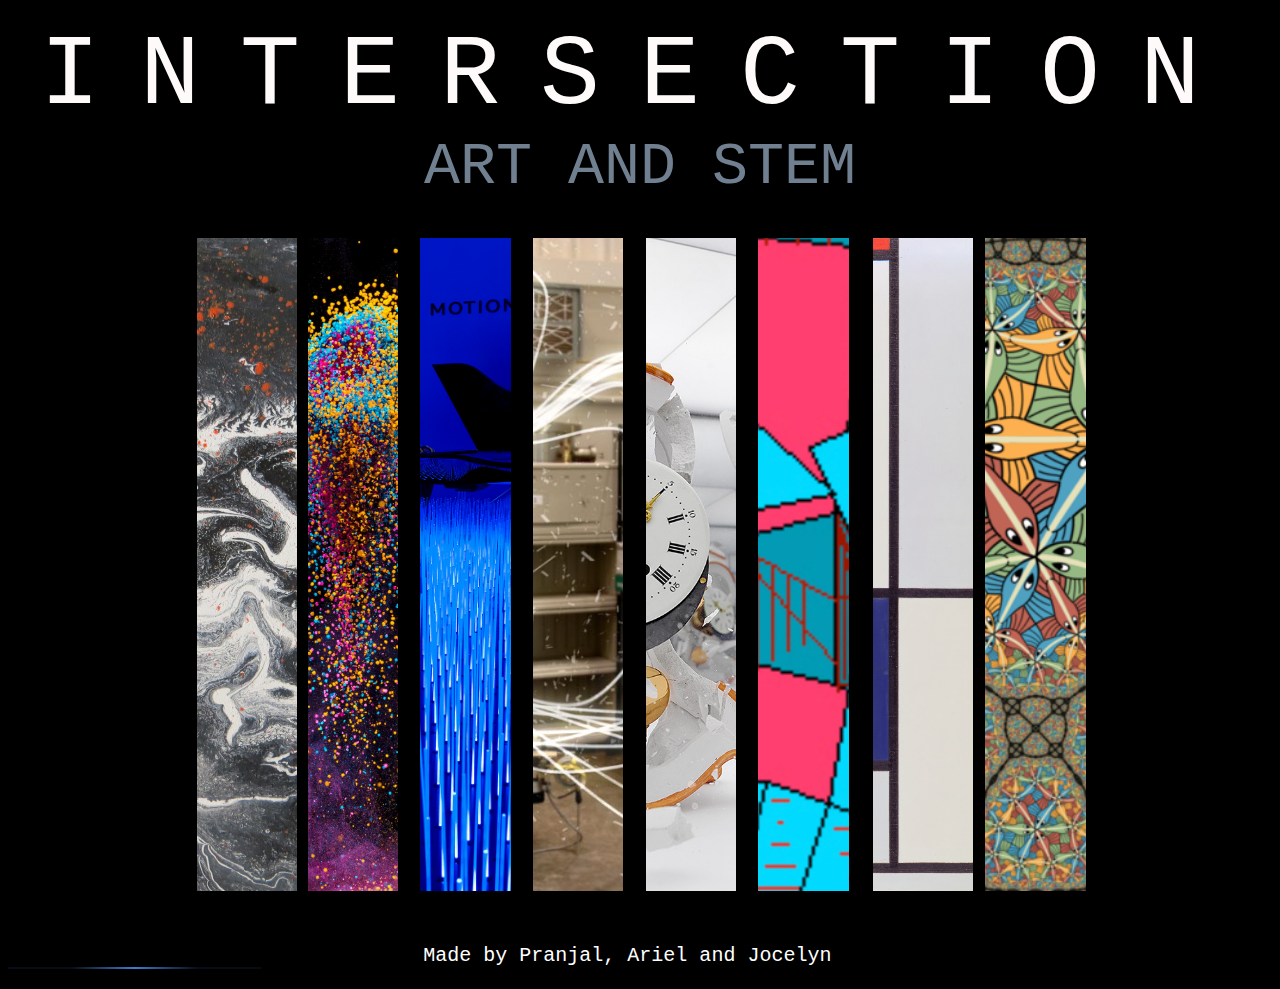
<file: index.html>
<!DOCTYPE html>
<html>
  <meta name="viewport" content="width=device-width, initial-scale=1.0">
  <head>
    <title>An Intersection: Art and STEM</title>
    <link rel="stylesheet" href="stylesheet/main.css">
  </head>
  <body>
    <header id="page-header">
      <h1 id = "text1">INTERSECTION</h1>
      <h1 id= "text2">ART AND STEM</h1>
    </header>
    <div class= "border">
      <div class = "container">
        <div class = "gallery first">
          <a rel="subpages" href = "subpages/accidentalpaint.html"><img src = "images/accidental_paint1.jpg" alt = "ramdom image" class="image">
            <div class = "hovertext">accidental paint</div>
          </a>
      </div>
        <div class= "gallery second">
          <a rel="subpages" href= "subpages/dancing.html"><img src = "images/dancing3.jpg" alt = "ramdom image" id = "landscape" class = "image">
          <div class ="hovertext">dancing</div>
        </a>
      </div>
        <div class = "gallery third">
          <a rel="subpages" href= "subpages/fieldsound.html"><img src = "images/field_sound1.jpg" alt = "ramdom image"  id = "landscape" class = "image">
          <div class ="hovertext">fieldsound</div>
        </a>
        </div>
        <div class = "gallery fourth">
          <a rel="subpages" href= "subpages/magmovie.html"><img src = "images/mag_movie1.jpg" alt = "ramdom image" id = "landscape" class = "image"></a>
          <div class ="hovertext">magmovie</div>
        </div>
        <div class = "gallery fifth">
          <a rel="subpages" href= "subpages/infinitetime.html"><img src = "images/infinite_time1.jpg" alt = "ramdom image" id = "landscape" class = "image"></a>
            <div class ="hovertext">infinite time</div>
        </div>
        <div class = "gallery sixth">
          <a rel="subpages" href= "subpages/unfolding.html"><img src = "images/unfolding1.jpg" alt = "ramdom image" id = "landscape" class = "image"></a>
            <div class ="hovertext">unfolding</div>
        </div>
        <div class = "gallery seventh">
          <a rel="subpages" href= "subpages/mondrian.html"><img src = "images/mondrian1.jpg" alt = "ramdom image" class = "image"></a>
            <div class ="hovertext">mondrian</div>
        </div>
        <div class = "gallery eighth">
          <a rel="subpages" href= "subpages/circle_limit.html"><img src = "images/circle_limit2.png" alt = "ramdom image" class = "image"></a>
            <div class ="hovertext">circle limit</div>
        </div>
      </div>
    </div>
    
    <div class="text">
      <div class="view_port">
        <div class="polling_message">
          <h2>Made by Pranjal, Ariel and Jocelyn</h2>
        </div>
        <div class="cylon_eye"></div>
      </div>
    </div>

  </body>
</html>
</file>
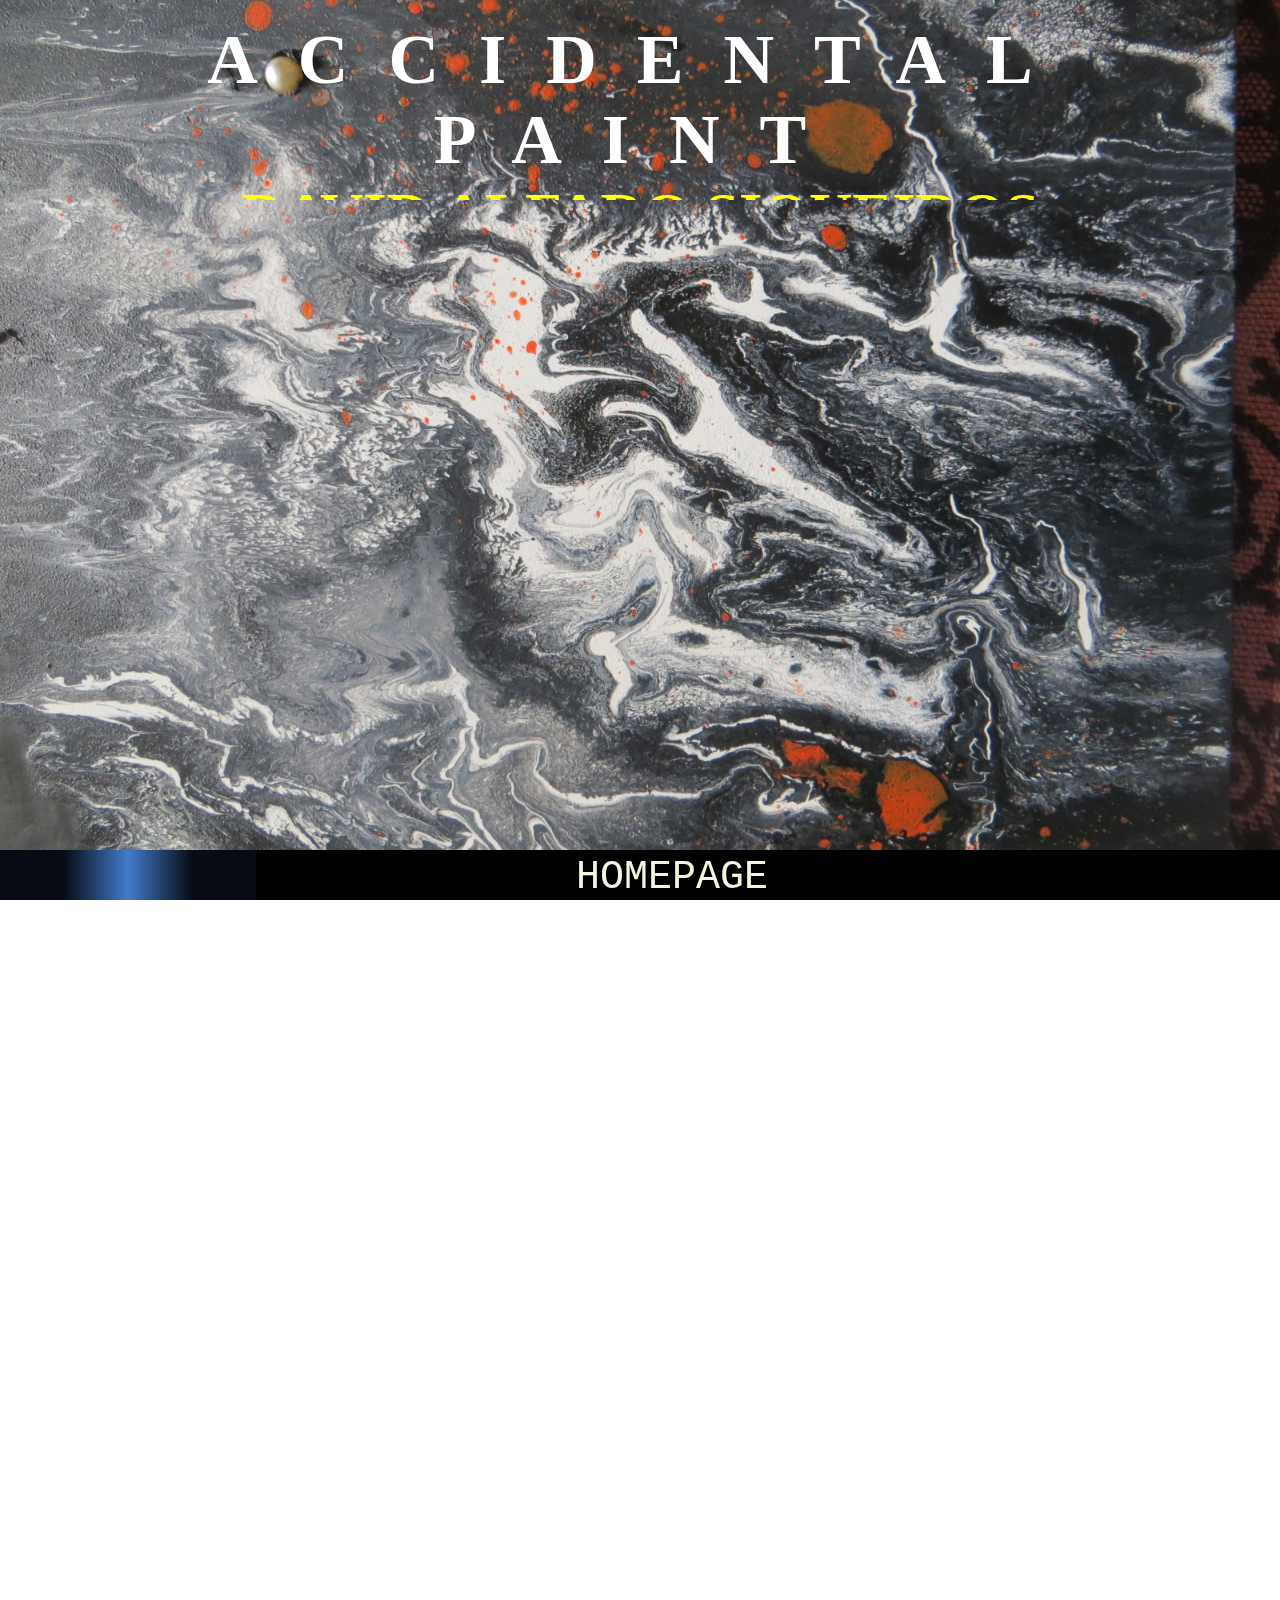
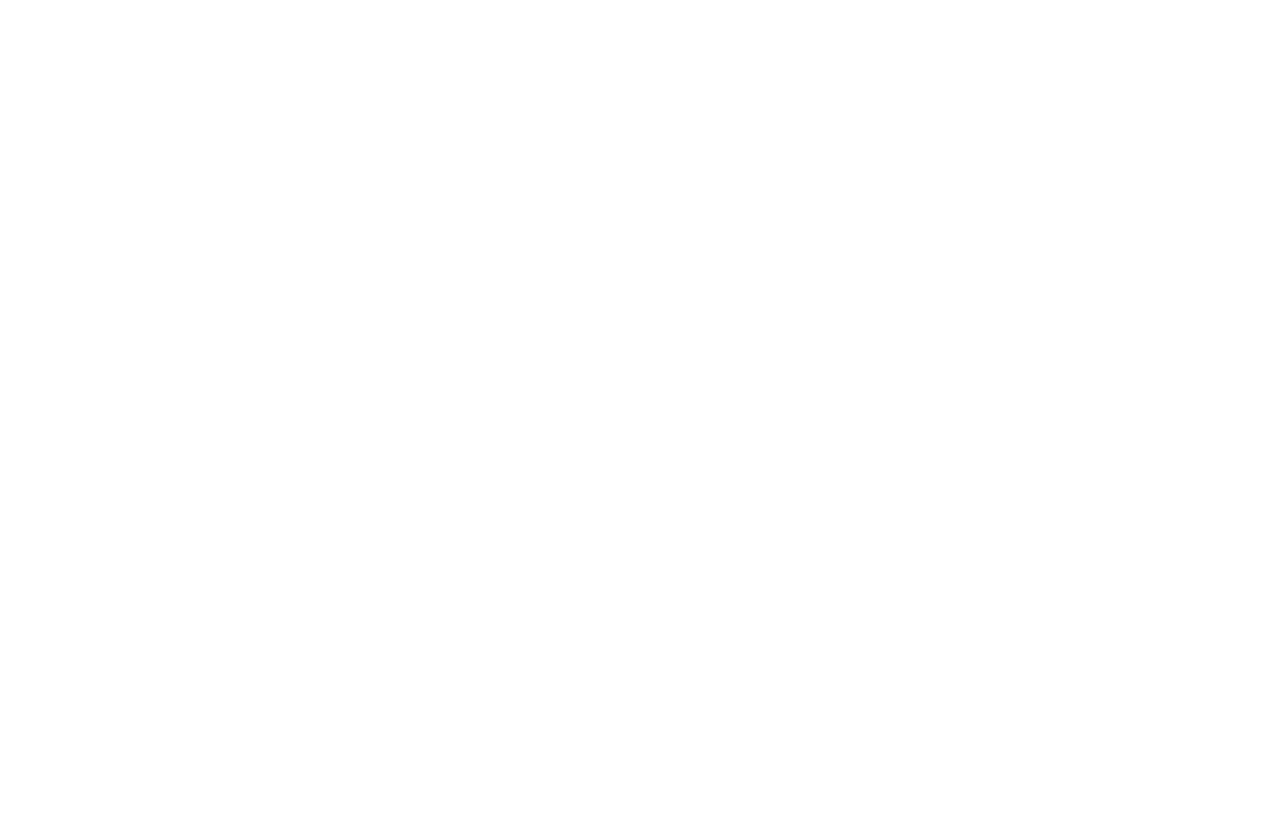
<file: subpages/accidentalpaint.html>
<!DOCTYPE html>
<html>
  <meta name="viewport" content="width=device-width, initial-scale=1.0">
<head>
<meta name="viewport" content="width=device-width, initial-scale=1">
<style>

* {
    margin: 0;
    padding: 0;
  }
  .parallax1 {
    background-image: url("/images/accidental_paint1.jpg");
    min-height: 100vh;
    display: block;
  
    background-attachment: fixed;
    background-position: center;
    background-repeat: repeat;
    background-size: cover;
  
    font-family: Verdana, Geneva, Tahoma, sans-serif;
  
  }
  
  .parallax2 {
    background-image: url("/images/accidental_paint3.jpg");
  
    min-height: 70vh;
    display: block;
  
    background-attachment: fixed;
    background-position: center;
    background-repeat: no-repeat;
    background-size: cover;
    
    font: arial;
  }
  
  .parallax3 {
    background-image: url("/images/acidental_paint2.jpg");
  
    min-height: 100vh;
    display: block;
  
    background-attachment: fixed;
    background-position: center;
    background-repeat: no-repeat;
    background-size: cover;
    
  }
  button{
    color:cornsilk;
    font-family:fantasy;
  }

  h2{
    text-align: center;
    margin : 0 auto 0 auto;
    font-family: 'Courier New', Courier, monospace;
    font-weight: lighter;
    font-size: 40px;
    }

  .polling_message {
    color: white;
    float: right;
    margin-right: 55%;
  }
 
  
  .view_port {
    background-color:black;
    height: 50px;
    width: 100%;
    overflow: hidden;
    position: fixed;
    bottom: 0;
  }

  
  .cylon_eye {
    background-color: rgb(72, 119, 207);
    background-image: linear-gradient(to right,
        rgba(0, 0, 0, .9) 25%,
        rgba(18, 157, 182, 0.1) 50%,
        rgba(0, 0, 0, .9) 75%);
    color: white;
    height: 100%;
    width: 20%;
  
    -webkit-animation: 4s linear 0s infinite alternate move_eye;
            animation: 4s linear 0s infinite alternate move_eye;
  }

  a {
    text-decoration: none;
    color:beige
  }
  a:hover {
    color: maroon;
  }
  .button {
    position: fixed;
    bottom: 0;
    text-align: center;
   
  }
  .port {
    height: 200px;
    width: 100%;
    margin: 0 auto 0 auto;
    overflow: hidden;
    position: fixed;
    top: 0;
    text-align: center;
  }
  .heading{
    max-width: 100%;
    margin: 0 auto 0 auto;
    text-align: center;
    height: 250px;
  }
  /* for the title animation */
  #text1{
    color: white;
    font-size: 70px;
    letter-spacing: 40px;
    margin-top: 20px;
  }
  #text2{
    font-size: 60px;
    color: yellow;
  }
  @-webkit-keyframes move_eye { from { margin-left: -20%; } to { margin-left: 100%; }  }
          @keyframes move_eye { from { margin-left: -20%; } to { margin-left: 100%; }  }

</style>
</head>
<body>
<div class= parallax1></div>
<div class= parallax2></div>
<div class= parallax3></div>
<div class= parallax4></div>
<div class= parallax5></div>
<div class= parallax6></div>

<div class="text">
  <div class="view_port">
    <div class="polling_message">
      <h2><a class="button" href="/index.html"> HOMEPAGE</a></h2>
    </div>
    <div class="cylon_eye"></div>
  </div>
</div>
<div class =  "port">
  <div class = "heading">
    <h1 id = "text1">ACCIDENTAL PAINT</h1>
    <h1 id= "text2"> DAVID ALFARO SIQUEIROS</h1>
  </div>
</div>
</body>
</html>
</file>
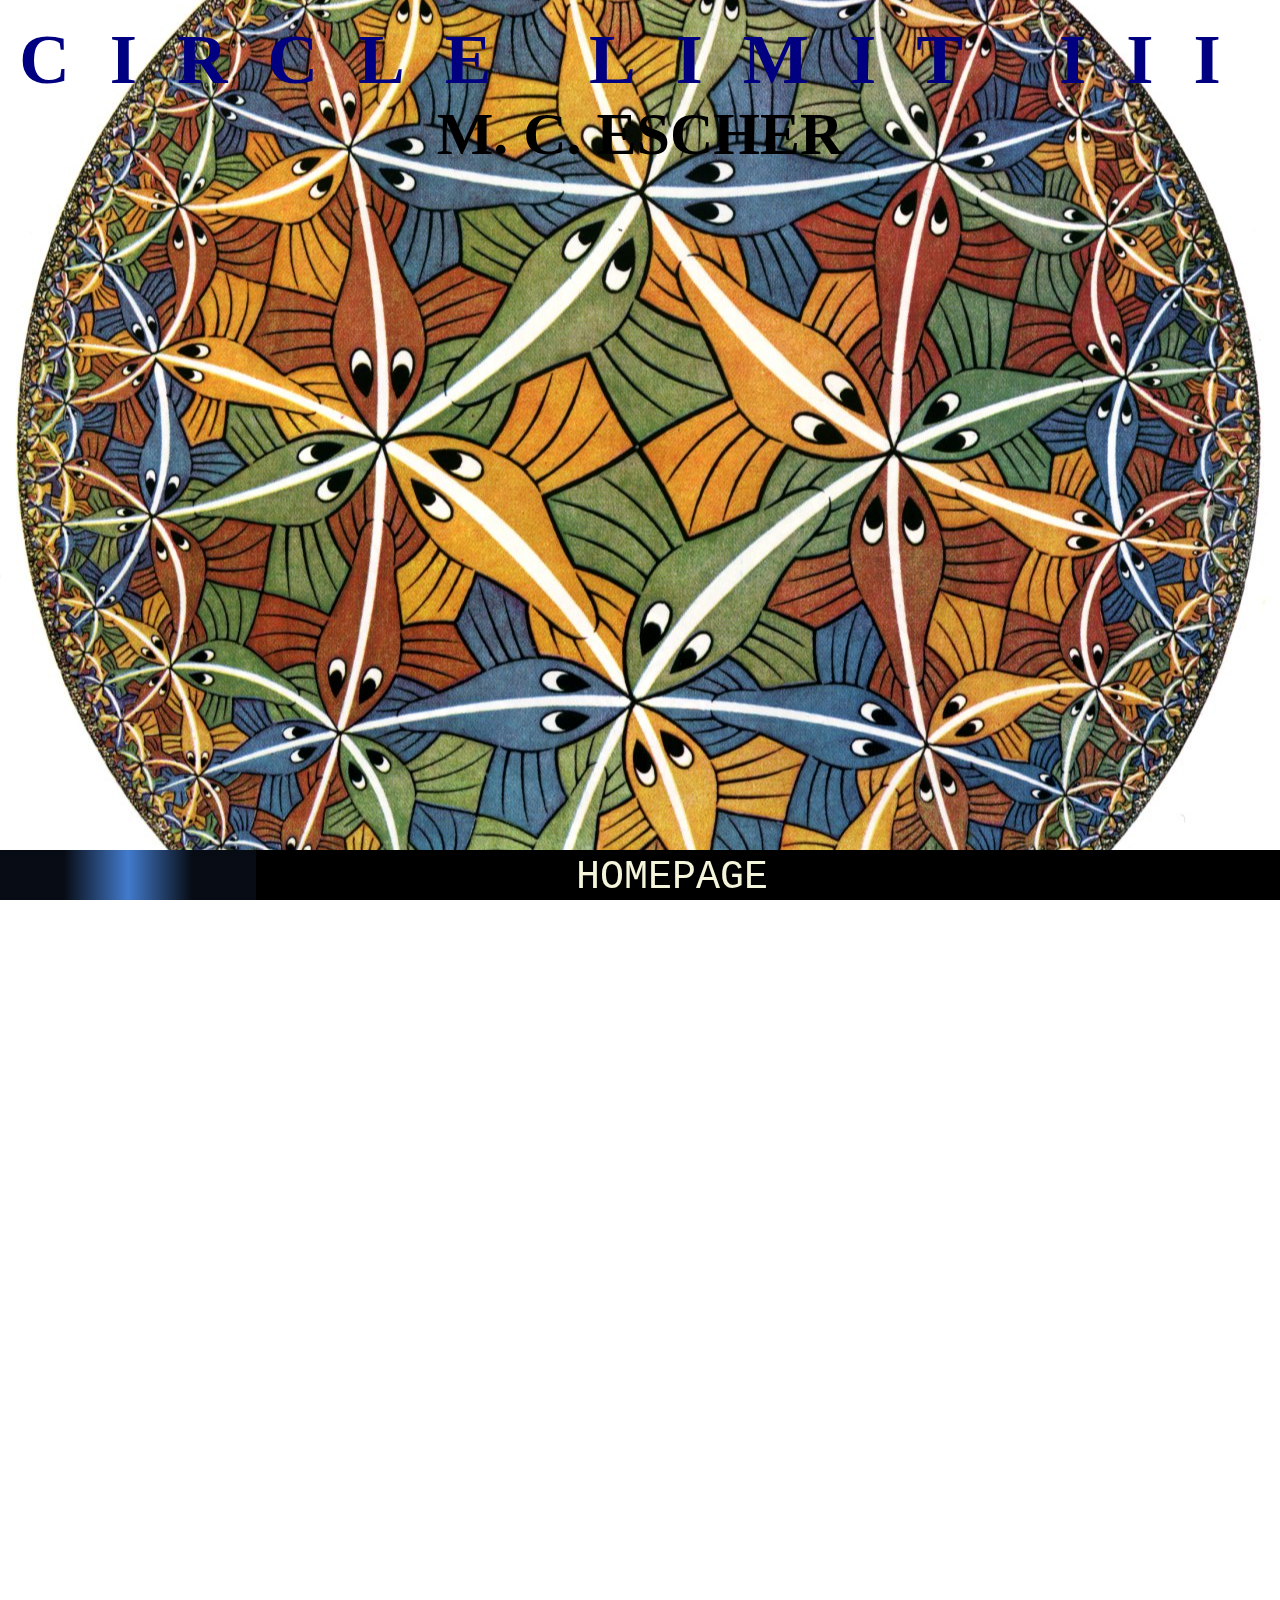
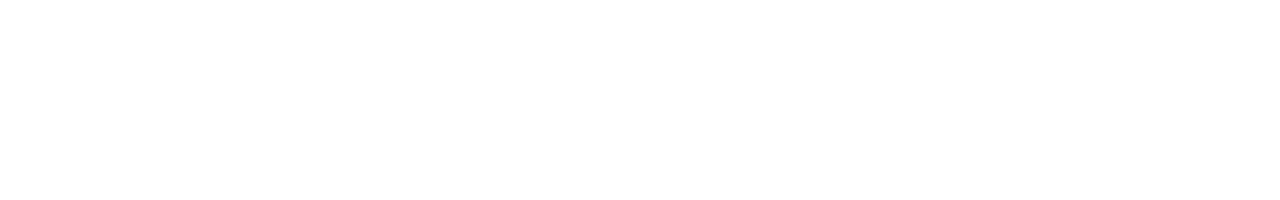
<file: subpages/circle_limit.html>
<!DOCTYPE html>
<html>
  <meta name="viewport" content="width=device-width, initial-scale=1.0">
<head>
<meta name="viewport" content="width=device-width, initial-scale=1">
<style>

* {
    margin: 0;
    padding: 0;
  }
  .parallax1 {
    background-image: url("/images/circle_limit1.jpg");
    min-height: 100vh;
    display: block;
  
    background-attachment: fixed;
    background-position: center;
    background-repeat: repeat;
    background-size: cover;
  
    font-family: Verdana, Geneva, Tahoma, sans-serif;
  
  }
  
  .parallax2 {
    background-image: url("/images/circle_limit2.png");
  
    min-height: 100vh;
    display: block;
  
    background-attachment: fixed;
    background-position: center;
    background-repeat: no-repeat;
    background-size: cover;
    
    font: arial;
  }
  
  button{
    color:cornsilk;
    font-family:fantasy;
  }

  h2{
    text-align: center;
    margin : 0 auto 0 auto;
    font-family: 'Courier New', Courier, monospace;
    font-weight: lighter;
    font-size: 40px;
    }

  .polling_message {
    color: white;
    float: right;
    margin-right: 55%;
  }
 
  
  .view_port {
    background-color:black;
    height: 50px;
    width: 100%;
    overflow: hidden;
    position: fixed;
    bottom: 0;
  }

  
  .cylon_eye {
    background-color: rgb(72, 119, 207);
    background-image: linear-gradient(to right,
        rgba(0, 0, 0, .9) 25%,
        rgba(18, 157, 182, 0.1) 50%,
        rgba(0, 0, 0, .9) 75%);
    color: white;
    height: 100%;
    width: 20%;
  
    -webkit-animation: 4s linear 0s infinite alternate move_eye;
            animation: 4s linear 0s infinite alternate move_eye;
  }

  a {
    text-decoration: none;
    color:beige
  }
  a:hover {
    color: maroon;
  }
  .button {
    position: fixed;
    bottom: 0;
    text-align: center;
   
  }
  .port {
    height: 200px;
    width: 100%;
    margin: 0 auto 0 auto;
    overflow: hidden;
    position: fixed;
    top: 0;
    text-align: center;
  }
  .heading{
    max-width: 100%;
    margin: 0 auto 0 auto;
    text-align: center;
    height: 250px;
  }
  /* for the title animation */
  #text1{
    color: navy;
    font-size: 70px;
    letter-spacing: 40px;
    margin-top: 20px;
  }
  #text2{
    font-size: 60px;
    color: black;
  }
  @-webkit-keyframes move_eye { from { margin-left: -20%; } to { margin-left: 100%; }  }
          @keyframes move_eye { from { margin-left: -20%; } to { margin-left: 100%; }  }

</style>
</head>
<body>
<div class= parallax1></div>
<div class= parallax2></div>

<div class="text">
  <div class="view_port">
    <div class="polling_message">
      <h2><a class="button" href="/index.html"> HOMEPAGE</a></h2>
    </div>
    <div class="cylon_eye"></div>
  </div>
</div>
<div class =  "port">
  <div class = "heading">
    <h1 id = "text1">CIRCLE LIMIT III</h1>
    <h1 id= "text2"> M. C. ESCHER</h1>
  </div>
</div>
</body>
</html>
</file>
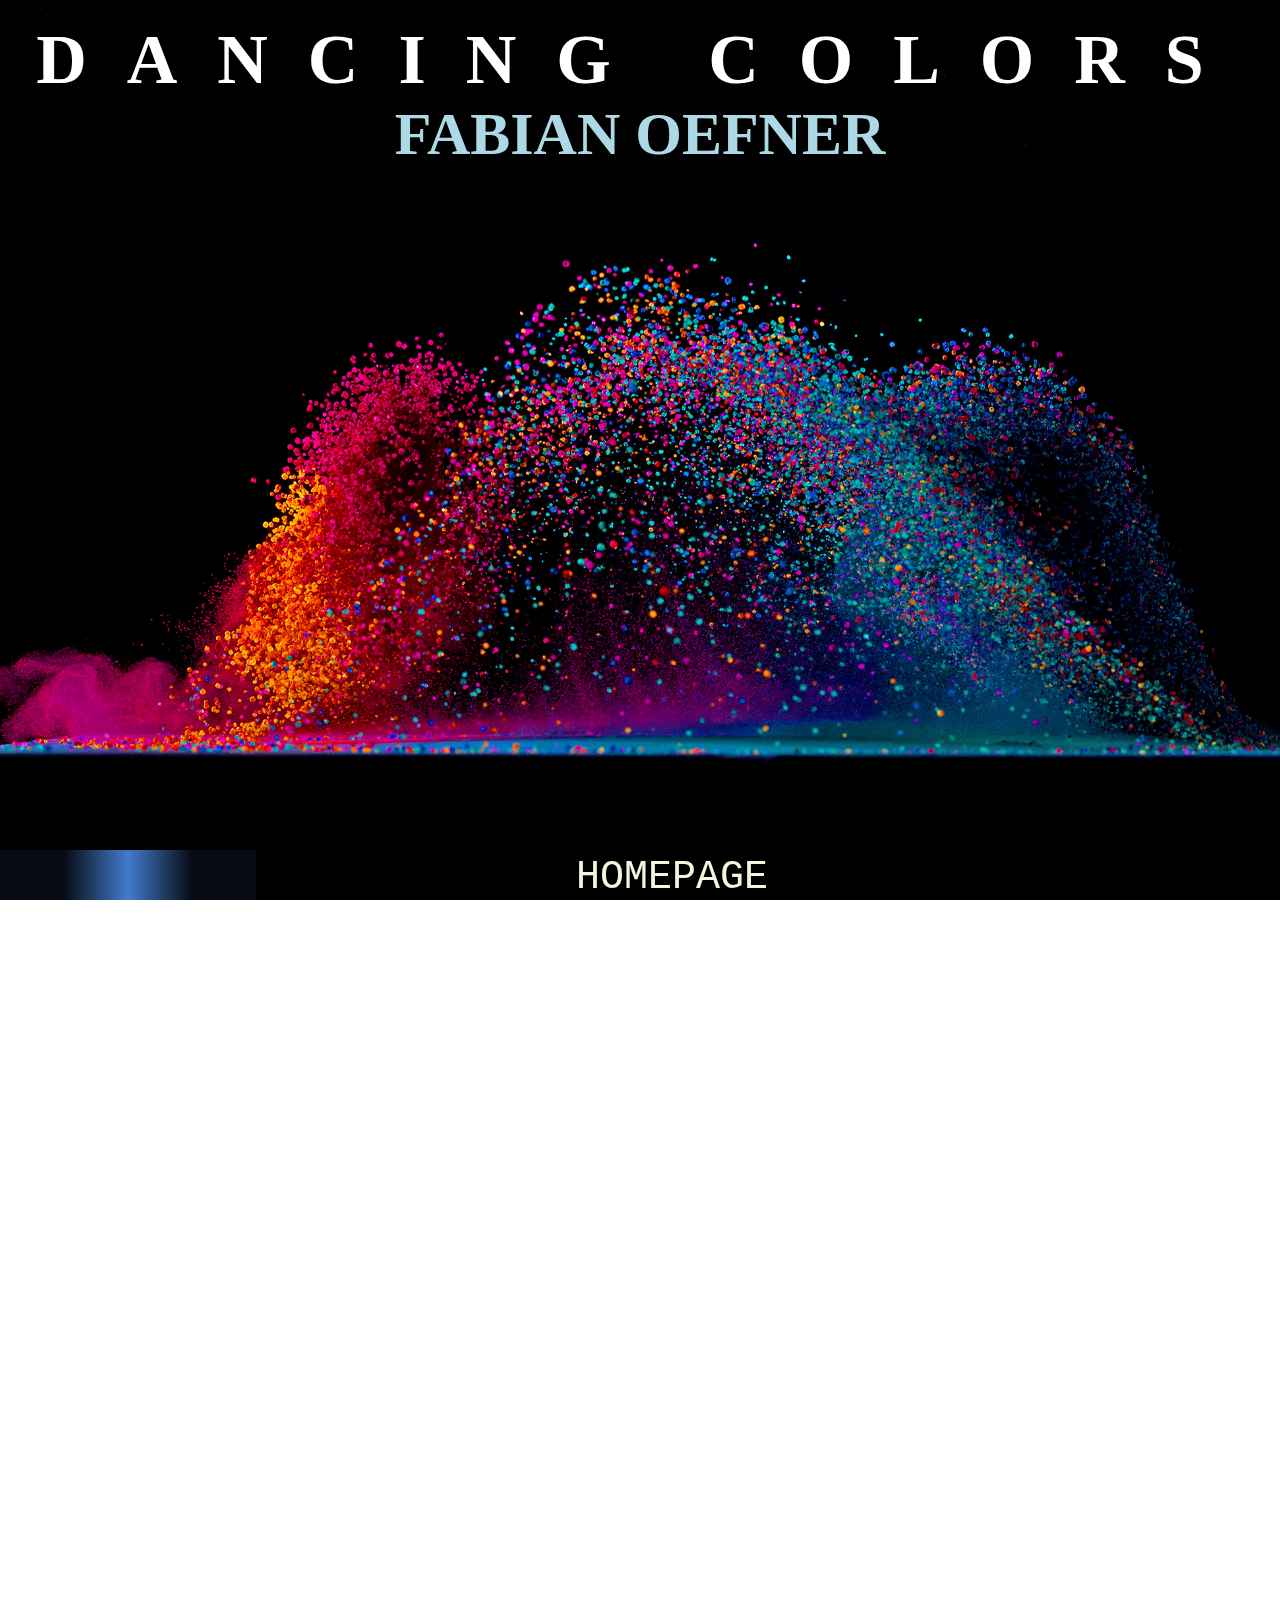
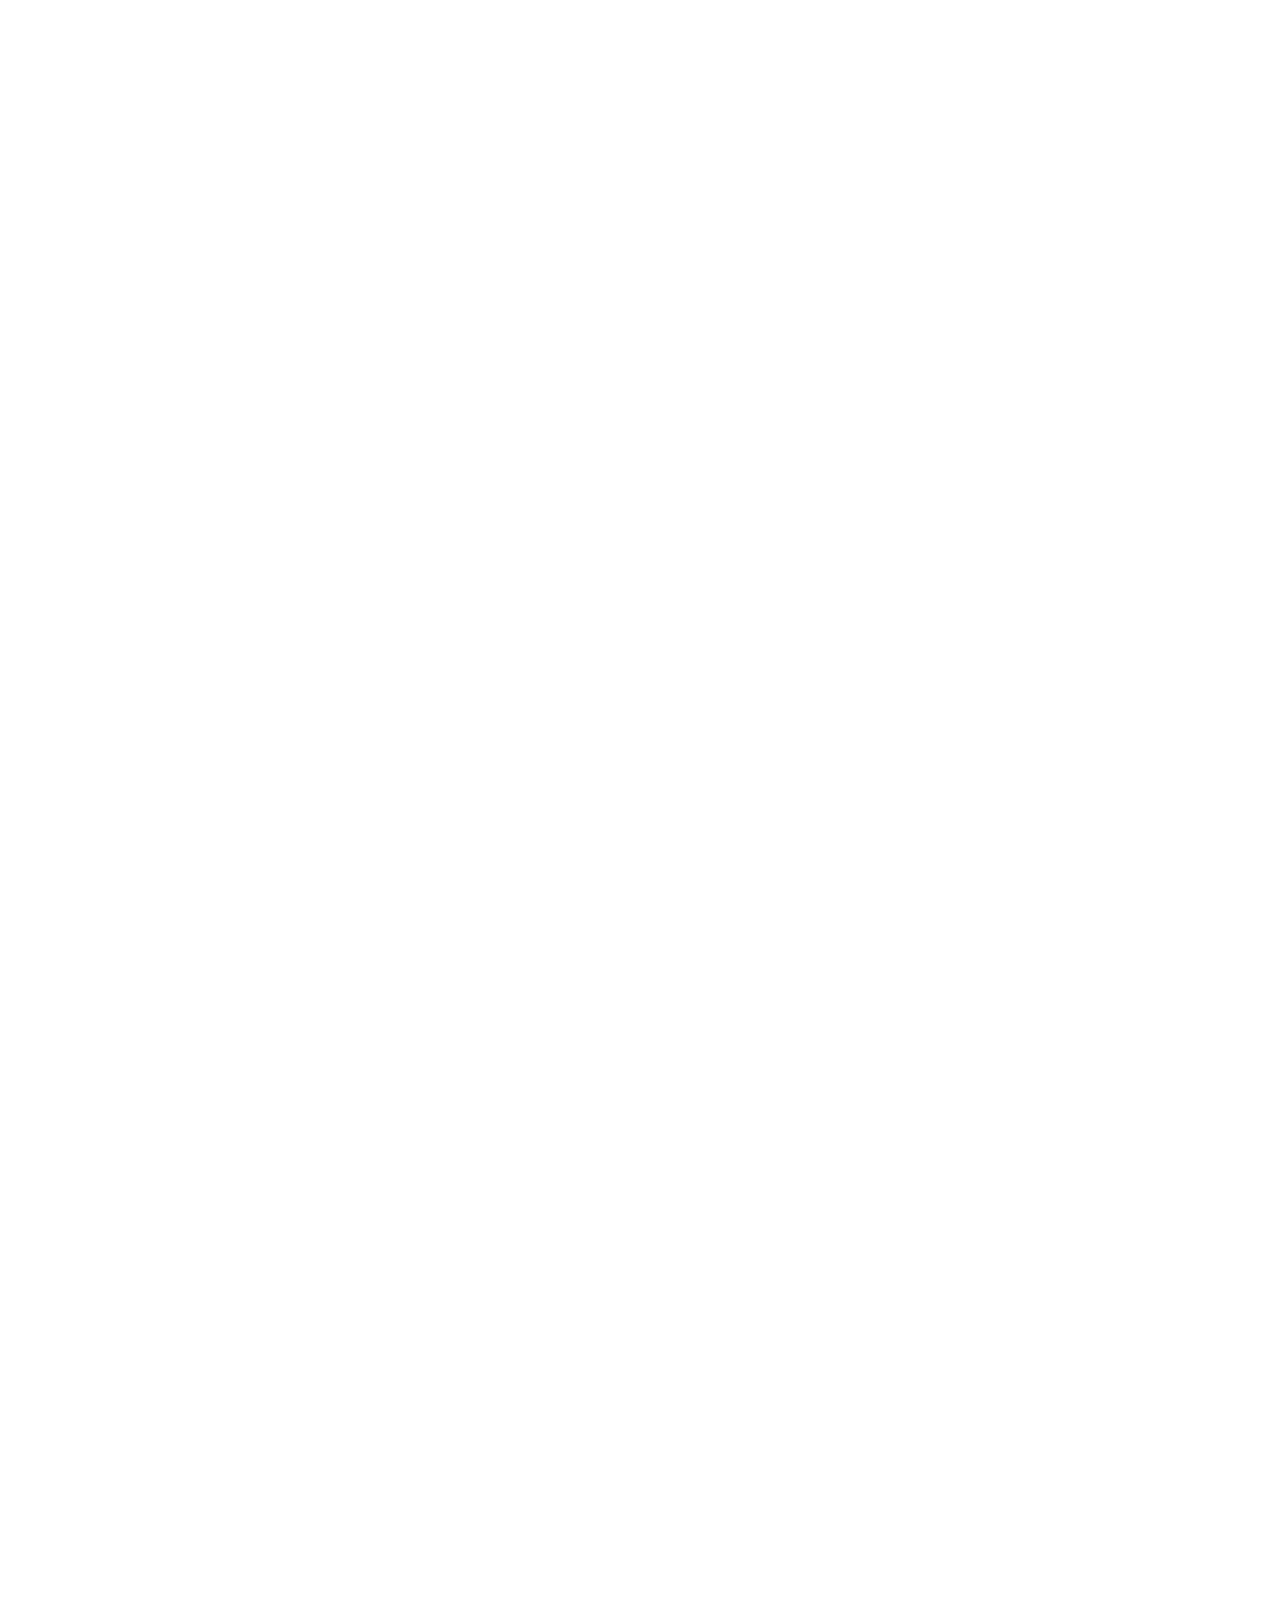
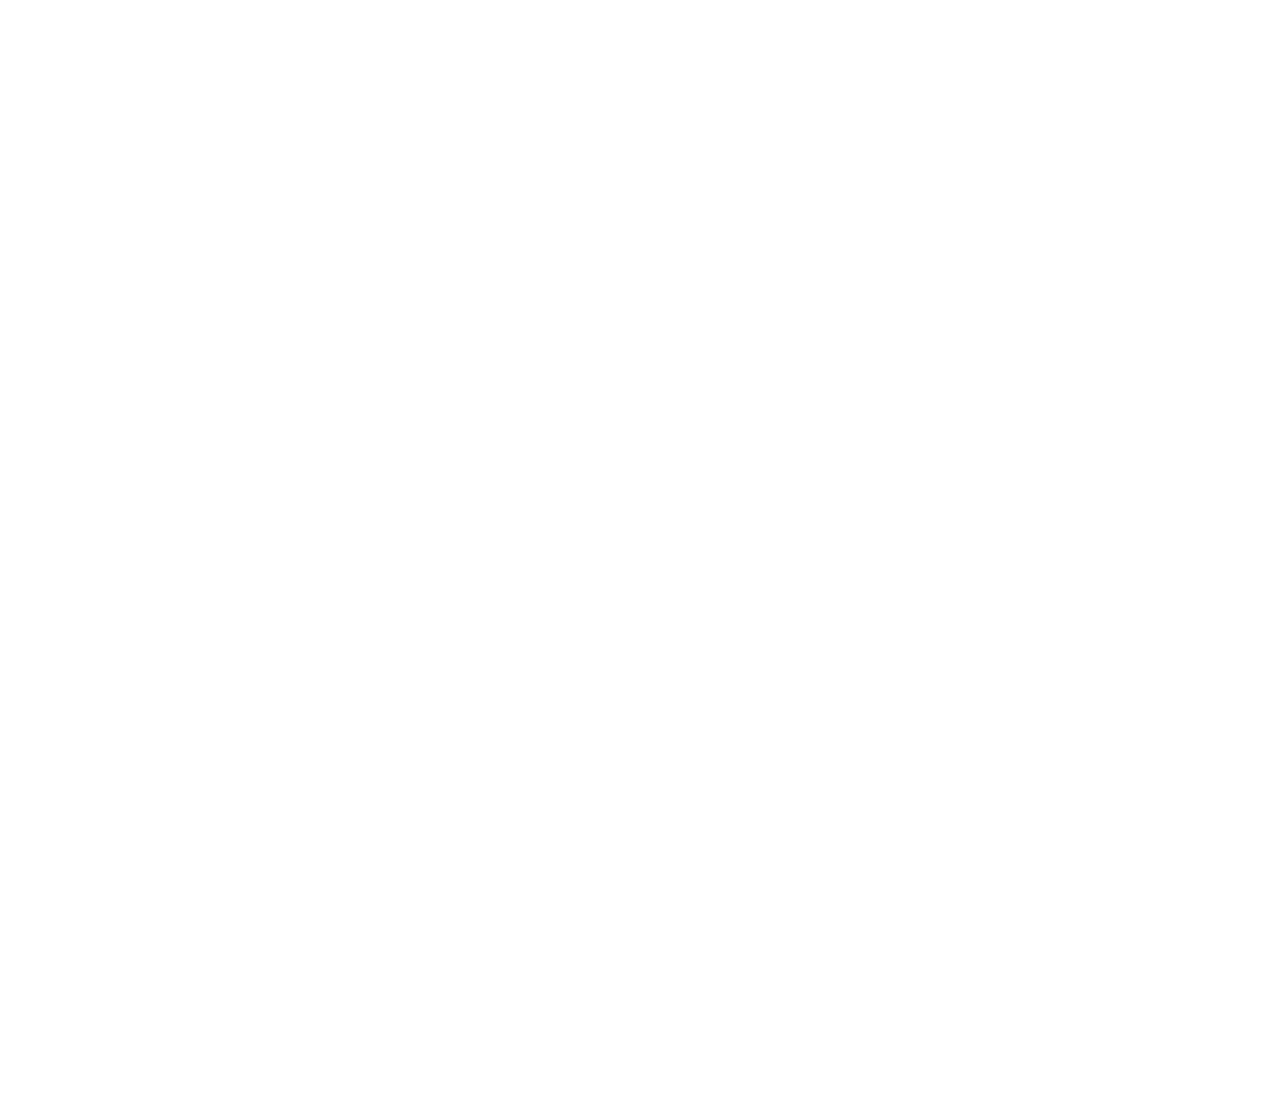
<file: subpages/dancing.html>
<!DOCTYPE html>
<html>
  <meta name="viewport" content="width=device-width, initial-scale=1.0">
<head>
<meta name="viewport" content="width=device-width, initial-scale=1">
<style>

* {
    margin: 0;
    padding: 0;
  }
  .parallax1 {
    background-image: url("/images/dancing1.jpg");
    min-height: 100vh;
    display: block;
  
    background-attachment: fixed;
    background-position: center;
    background-repeat: repeat;
    background-size: cover;
  
    font-family: Verdana, Geneva, Tahoma, sans-serif;
  
  }
  
  .parallax2 {
    background-image: url("/images/dancing2.jpg");
  
    min-height: 70vh;
    display: block;
  
    background-attachment: fixed;
    background-position: center;
    background-repeat: no-repeat;
    background-size: cover;
    
    font: arial;
  }
  
  .parallax3 {
    background-image: url("/images/dancing3.jpg");
  
    min-height: 70vh;
    display: block;
  
    background-attachment: fixed;
    background-position: center;
    background-repeat: no-repeat;
    background-size: cover;
    
  }

  .parallax4 {
    background-image: url("/images/dancing4.jpg");
  
    min-height: 70vh;
    display: block;
  
    background-attachment: fixed;
    background-position: center;
    background-repeat: no-repeat;
    background-size: cover;
  }

  .parallax5 {
    background-image: url("/images/dancing5.jpg");
  
    min-height: 70vh;
    display: block;
  
    background-attachment: fixed;
    background-position: center;
    background-repeat: no-repeat;
    background-size: cover;
  }

  .parallax6 {
    background-image: url("/images/dancing6.jpg");
  
    min-height: 100vh;
    display: block;
  
    background-attachment: fixed;
    background-position: center;
    background-repeat: no-repeat;
    background-size: cover;
  }
  button{
    color:cornsilk;
    font-family:fantasy;
  }

  h2{
    text-align: center;
    margin : 0 auto 0 auto;
    font-family: 'Courier New', Courier, monospace;
    font-weight: lighter;
    font-size: 40px;
    }

  .polling_message {
    color: white;
    float: right;
    margin-right: 55%;
  }
 
  
  .view_port {
    background-color:black;
    height: 50px;
    width: 100%;
    overflow: hidden;
    position: fixed;
    bottom: 0;
  }

  
  .cylon_eye {
    background-color: rgb(72, 119, 207);
    background-image: linear-gradient(to right,
        rgba(0, 0, 0, .9) 25%,
        rgba(18, 157, 182, 0.1) 50%,
        rgba(0, 0, 0, .9) 75%);
    color: white;
    height: 100%;
    width: 20%;
  
    -webkit-animation: 4s linear 0s infinite alternate move_eye;
            animation: 4s linear 0s infinite alternate move_eye;
  }

  a {
    text-decoration: none;
    color:beige
  }
  a:hover {
    color: maroon;
  }
  .button {
    position: fixed;
    bottom: 0;
    text-align: center;
   
  }
  .port {
    height: 200px;
    width: 100%;
    margin: 0 auto 0 auto;
    overflow: hidden;
    position: fixed;
    top: 0;
    text-align: center;
  }
  .heading{
    max-width: 100%;
    margin: 0 auto 0 auto;
    text-align: center;
    height: 250px;
  }
  /* for the title animation */
  #text1{
    color: white;
    font-size: 70px;
    letter-spacing: 40px;
    margin-top: 20px;
  }
  #text2{
    font-size: 60px;
    color: lightblue;
  }
  @-webkit-keyframes move_eye { from { margin-left: -20%; } to { margin-left: 100%; }  }
          @keyframes move_eye { from { margin-left: -20%; } to { margin-left: 100%; }  }

</style>
</head>
<body>
<div class= parallax1></div>
<div class= parallax2></div>
<div class= parallax3></div>
<div class= parallax4></div>
<div class= parallax5></div>
<div class= parallax6></div>

<div class="text">
  <div class="view_port">
    <div class="polling_message">
      <h2><a class="button" href="/index.html"> HOMEPAGE</a></h2>
    </div>
    <div class="cylon_eye"></div>
  </div>
</div>
<div class =  "port">
  <div class = "heading">
    <h1 id = "text1">DANCING COLORS</h1>
    <h1 id= "text2"> FABIAN OEFNER</h1>
  </div>

</body>
</html>
</file>
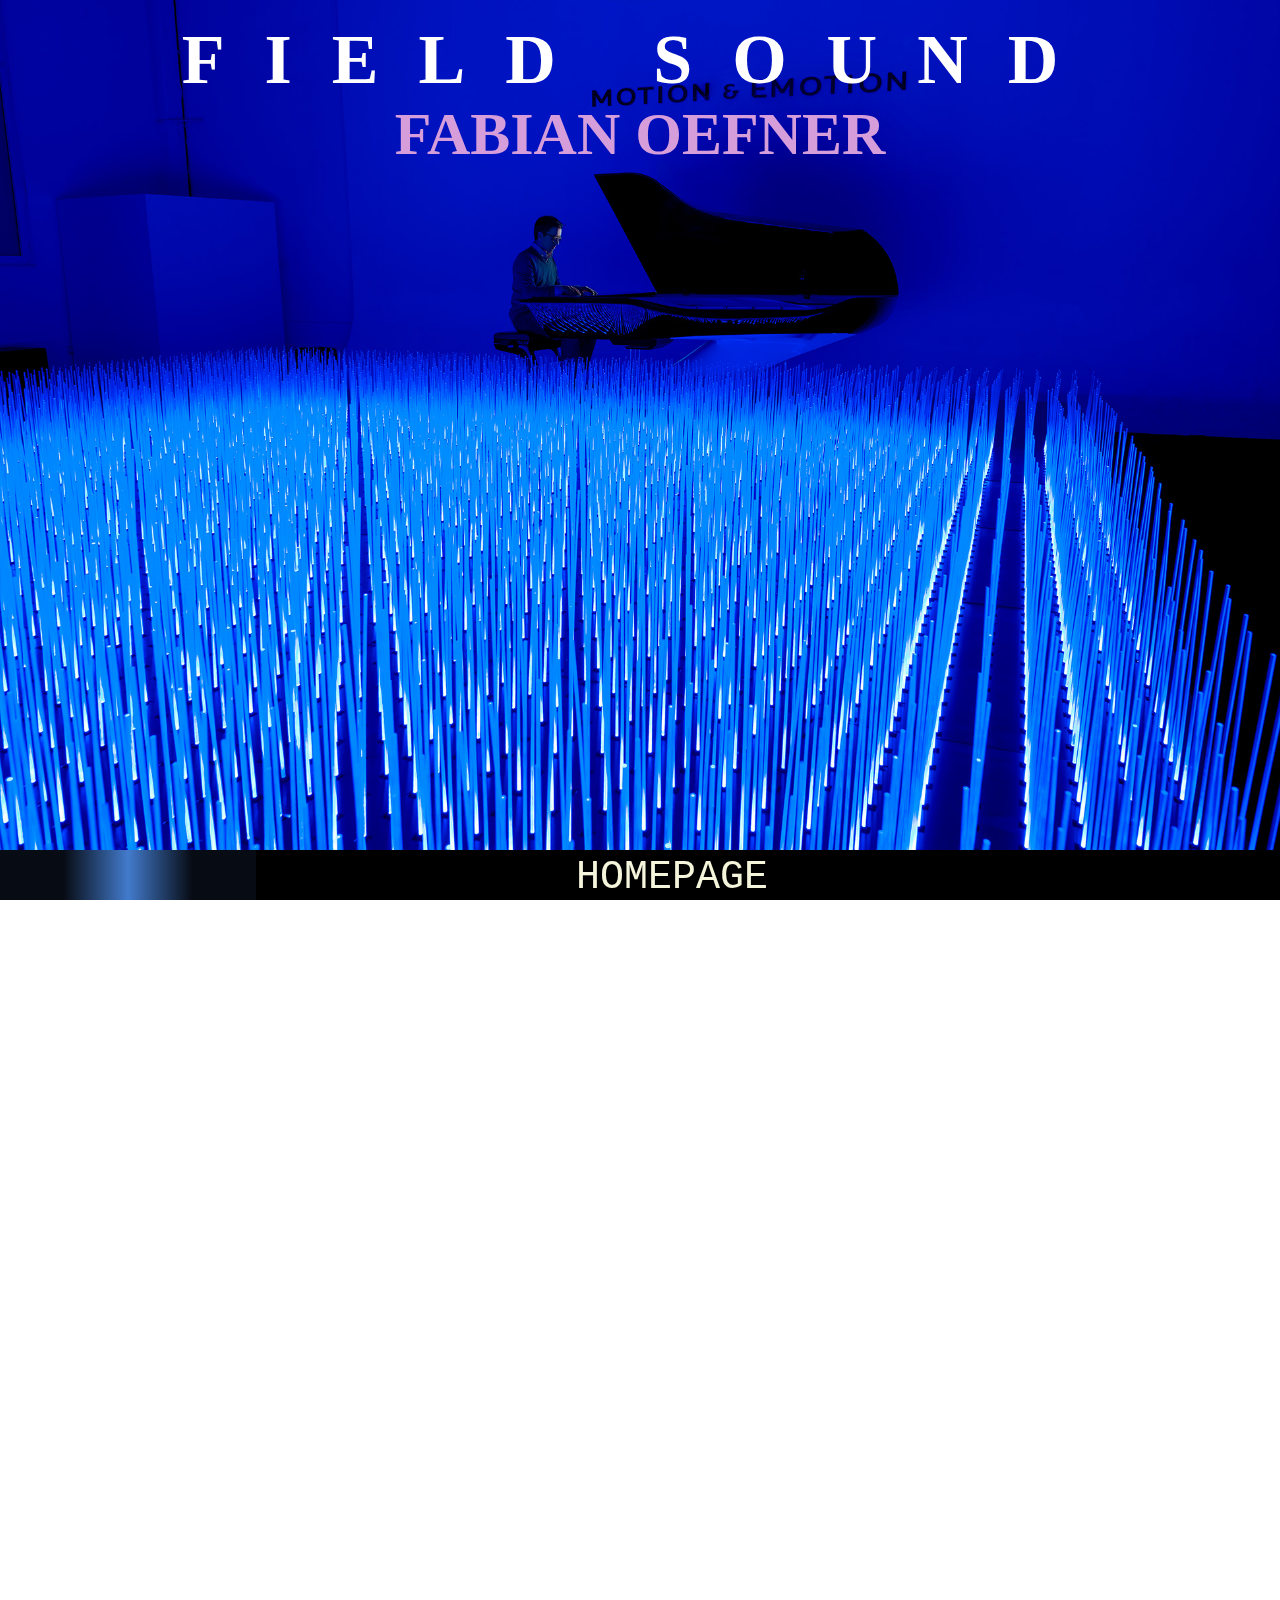
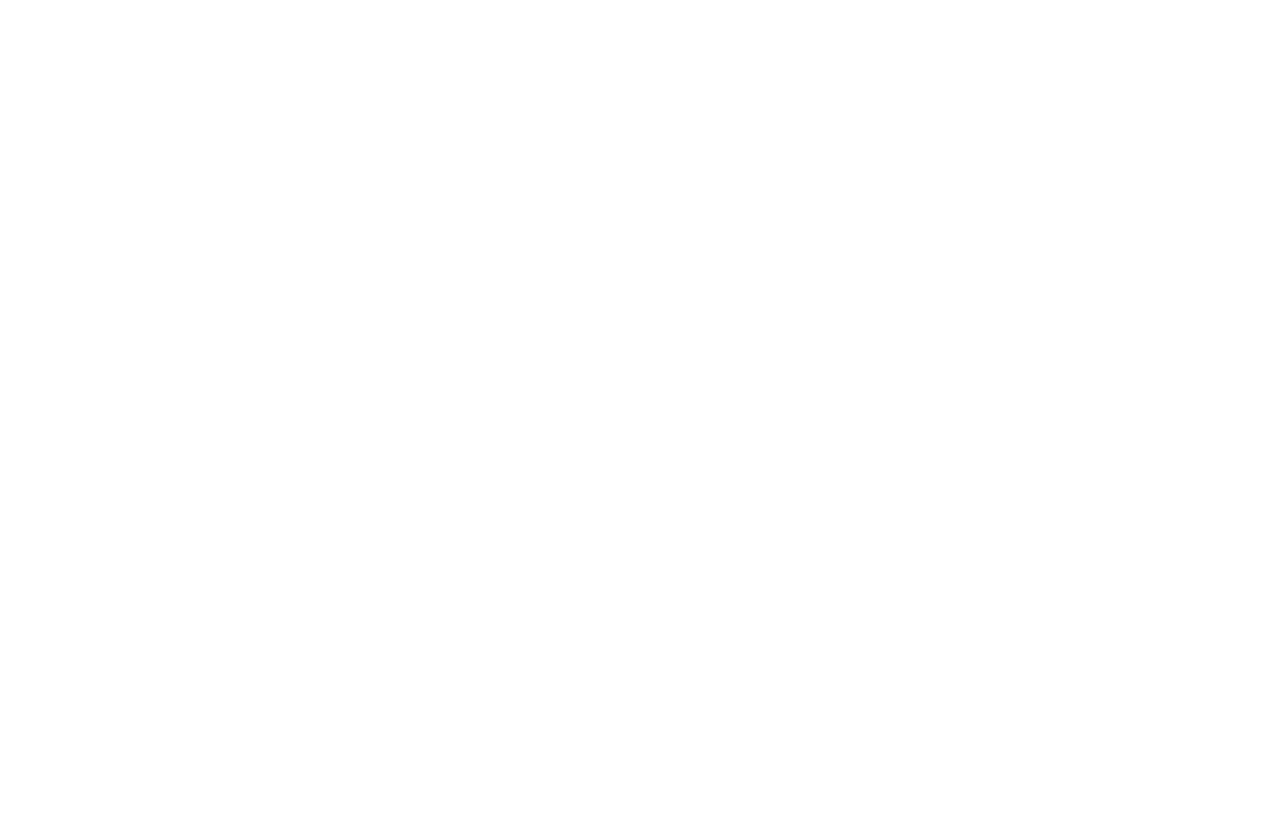
<file: subpages/fieldsound.html>
<!DOCTYPE html>
<html>
  <meta name="viewport" content="width=device-width, initial-scale=1.0">
<head>
<meta name="viewport" content="width=device-width, initial-scale=1">
<style>

* {
    margin: 0;
    padding: 0;
  }
  .parallax1 {
    background-image: url("/images/field_sound1.jpg");
    min-height: 100vh;
    display: block;
  
    background-attachment: fixed;
    background-position: center;
    background-repeat: repeat;
    background-size: cover;
  
    font-family: Verdana, Geneva, Tahoma, sans-serif;
  
  }
  
  .parallax2 {
    background-image: url("/images/field_sound3.jpg");
  
    min-height: 70vh;
    display: block;
  
    background-attachment: fixed;
    background-position: center;
    background-repeat: no-repeat;
    background-size: cover;
    
    font: arial;
  }
  
  .parallax3 {
    background-image: url("/images/field_sound2.jpg");
  
    min-height: 100vh;
    display: block;
  
    background-attachment: fixed;
    background-position: center;
    background-repeat: no-repeat;
    background-size: cover;
    
  }
  button{
    color:cornsilk;
    font-family:fantasy;
  }

  h2{
    text-align: center;
    margin : 0 auto 0 auto;
    font-family: 'Courier New', Courier, monospace;
    font-weight: lighter;
    font-size: 40px;
    }

  .polling_message {
    color: white;
    float: right;
    margin-right: 55%;
  }
 
  
  .view_port {
    background-color:black;
    height: 50px;
    width: 100%;
    overflow: hidden;
    position: fixed;
    bottom: 0;
  }

  
  .cylon_eye {
    background-color: rgb(72, 119, 207);
    background-image: linear-gradient(to right,
        rgba(0, 0, 0, .9) 25%,
        rgba(18, 157, 182, 0.1) 50%,
        rgba(0, 0, 0, .9) 75%);
    color: white;
    height: 100%;
    width: 20%;
  
    -webkit-animation: 4s linear 0s infinite alternate move_eye;
            animation: 4s linear 0s infinite alternate move_eye;
  }

  a {
    text-decoration: none;
    color:beige
  }
  a:hover {
    color: maroon;
  }
  .button {
    position: fixed;
    bottom: 0;
    text-align: center;
   
  }
  .port {
    height: 200px;
    width: 100%;
    margin: 0 auto 0 auto;
    overflow: hidden;
    position: fixed;
    top: 0;
    text-align: center;
  }
  .heading{
    max-width: 100%;
    margin: 0 auto 0 auto;
    text-align: center;
    height: 250px;
  }
  /* for the title animation */
  #text1{
    color: white;
    font-size: 70px;
    letter-spacing: 40px;
    margin-top: 20px;
  }
  #text2{
    font-size: 60px;
    color: rgb(213, 158, 218);
  }
  @-webkit-keyframes move_eye { from { margin-left: -20%; } to { margin-left: 100%; }  }
          @keyframes move_eye { from { margin-left: -20%; } to { margin-left: 100%; }  }

</style>
</head>
<body>
<div class= parallax1></div>
<div class= parallax2></div>
<div class= parallax3></div>
<div class= parallax4></div>
<div class= parallax5></div>
<div class= parallax6></div>

<div class="text">
  <div class="view_port">
    <div class="polling_message">
      <h2><a class="button" href="/index.html"> HOMEPAGE</a></h2>
    </div>
    <div class="cylon_eye"></div>
  </div>
</div>
<div class =  "port">
  <div class = "heading">
    <h1 id = "text1">FIELD SOUND</h1>
    <h1 id= "text2"> FABIAN OEFNER</h1>
  </div>

</body>
</html>
</file>
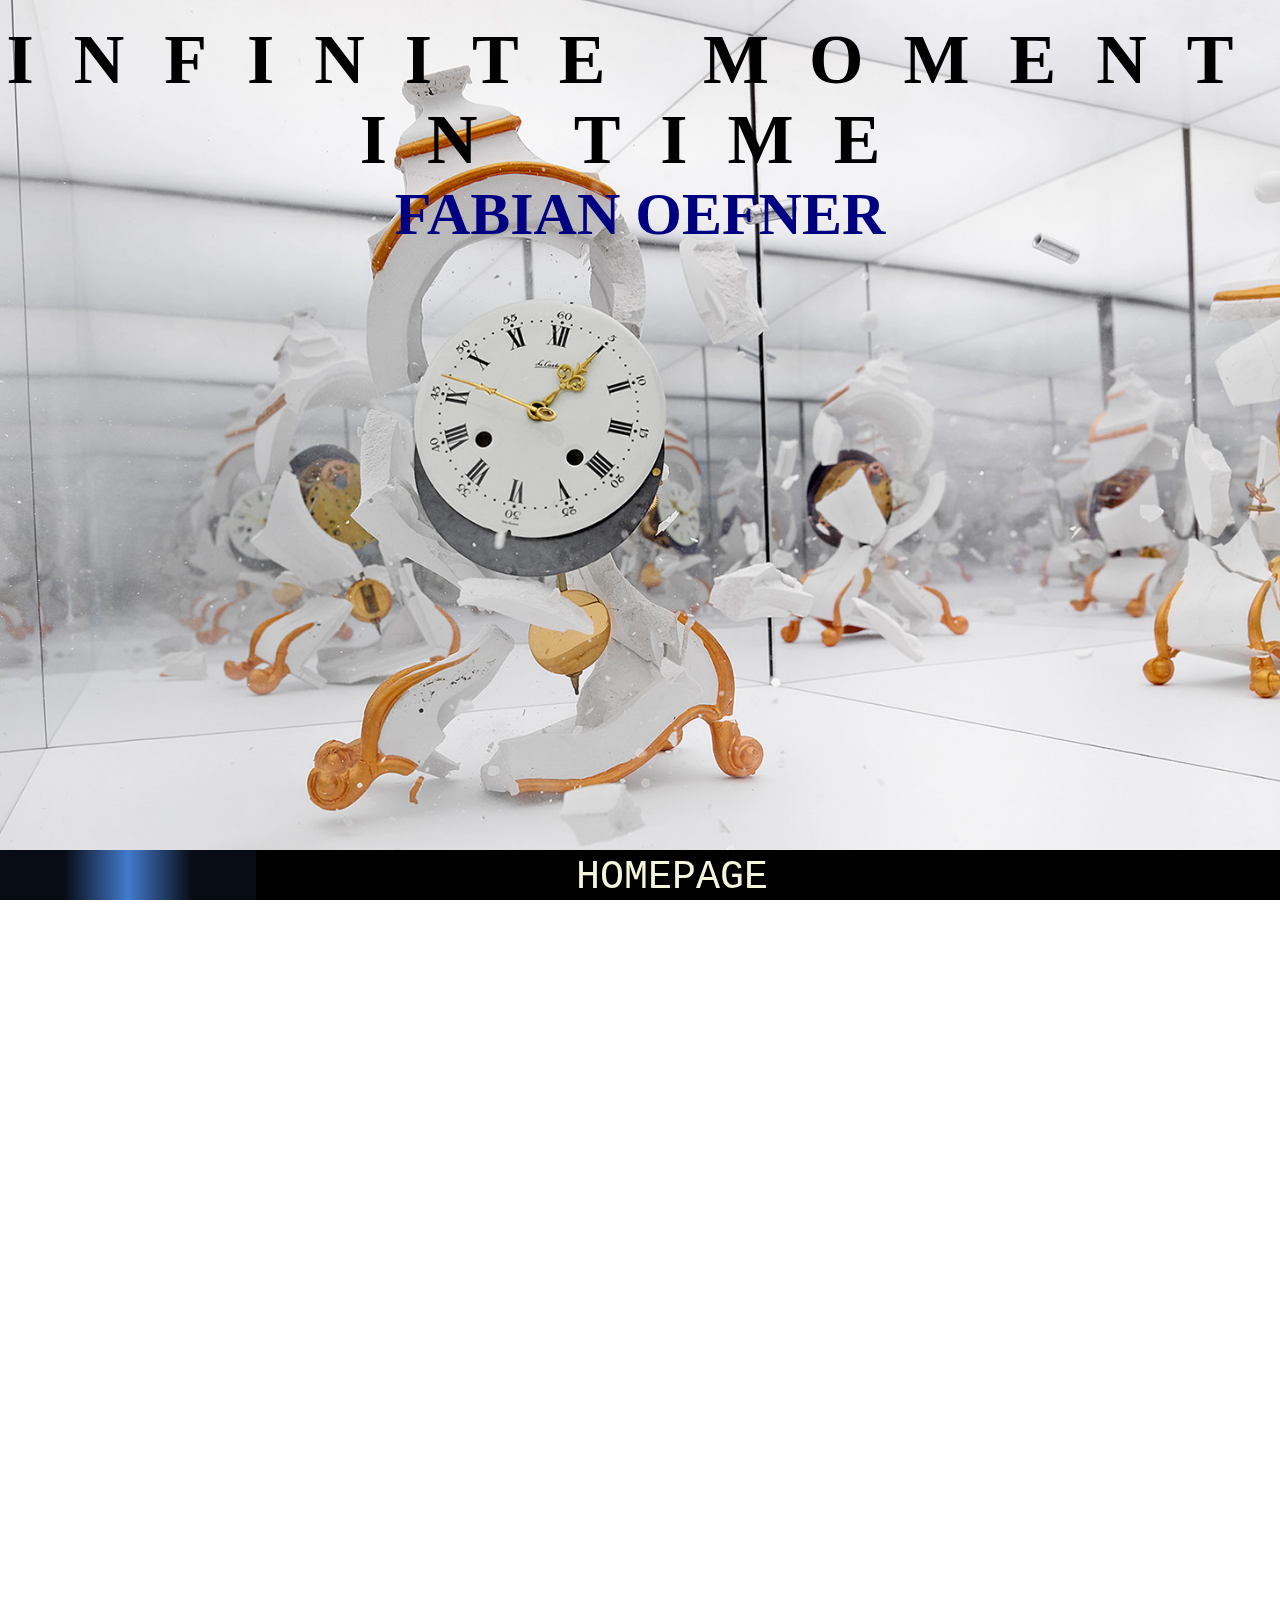
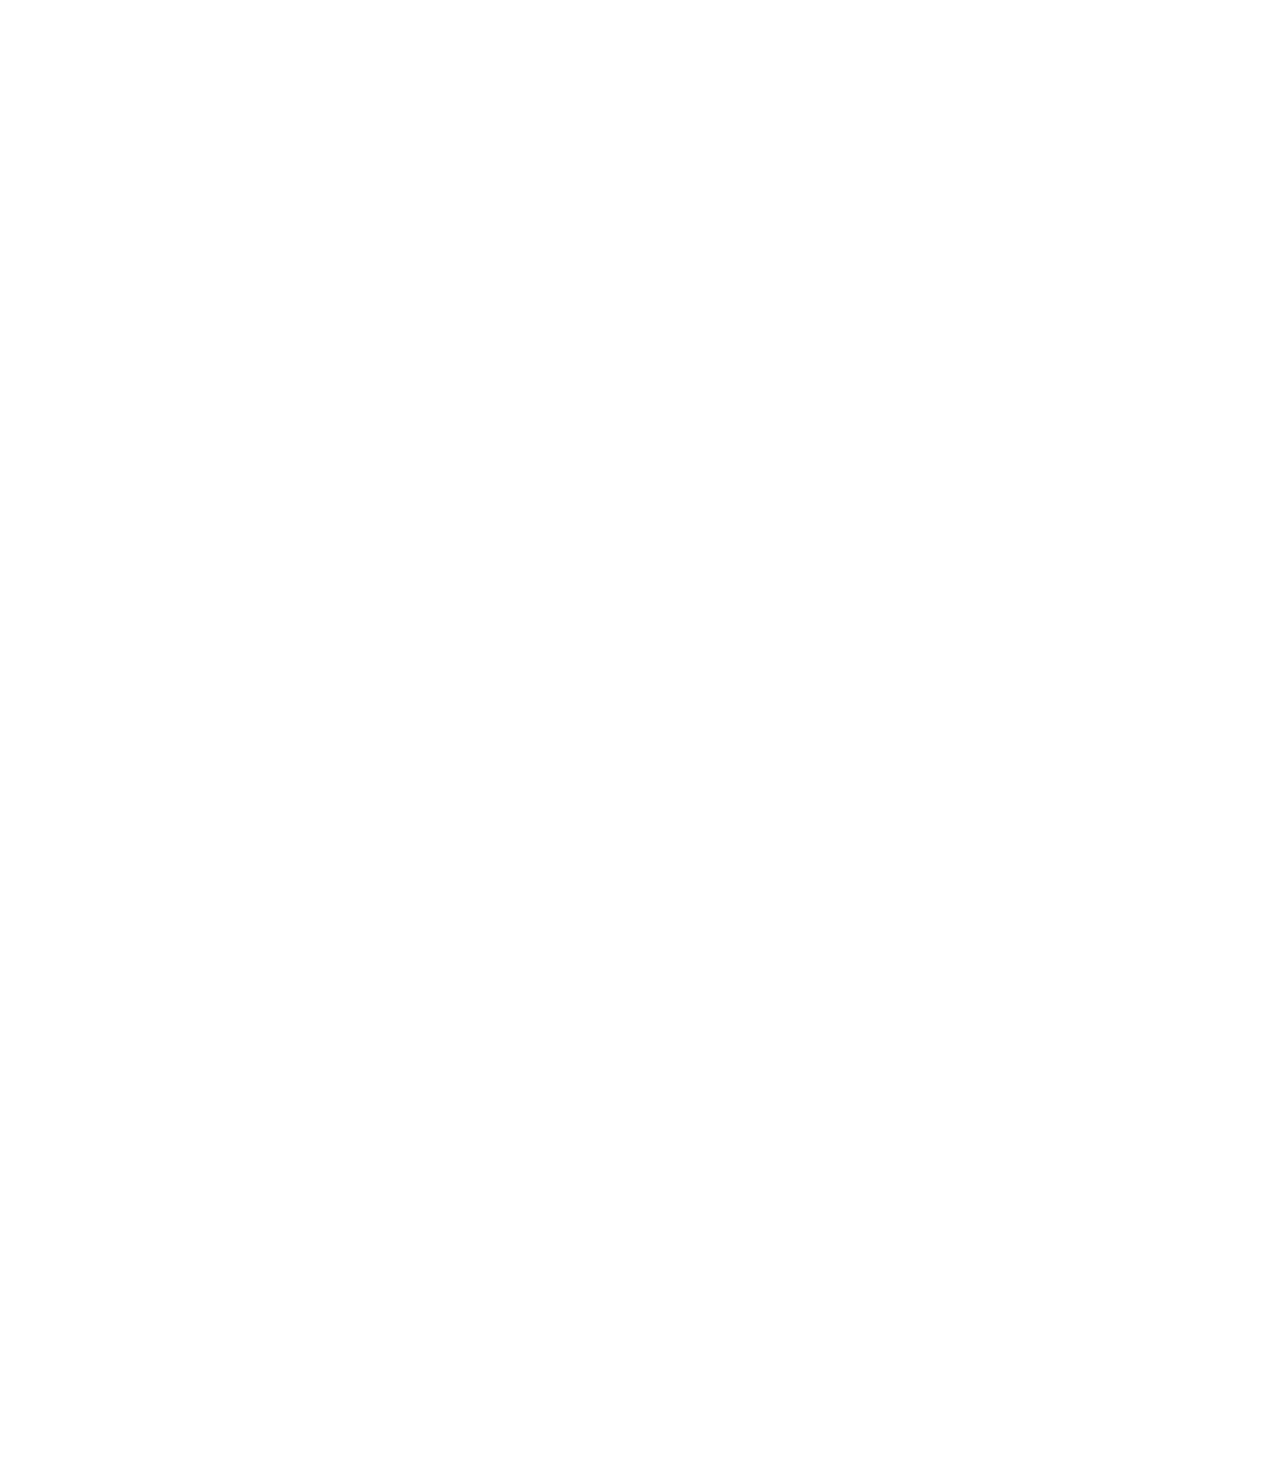
<file: subpages/infinitetime.html>
<!DOCTYPE html>
<html>
  <meta name="viewport" content="width=device-width, initial-scale=1.0">
<head>
<meta name="viewport" content="width=device-width, initial-scale=1">
<style>

* {
    margin: 0;
    padding: 0;
  }
  .parallax1 {
    background-image: url("/images/infinite_time1.jpg");
    min-height: 100vh;
    display: block;
  
    background-attachment: fixed;
    background-position: center;
    background-repeat: repeat;
    background-size: cover;
  
    font-family: Verdana, Geneva, Tahoma, sans-serif;
  
  }
  
  .parallax2 {
    background-image: url("/images/infinite_time2.jpg");
  
    min-height: 70vh;
    display: block;
  
    background-attachment: fixed;
    background-position: center;
    background-repeat: no-repeat;
    background-size: cover;
    
    font: arial;
  }
  
  .parallax3 {
    background-image: url("/images/infinite_time3.jpg");
  
    min-height: 70vh;
    display: block;
  
    background-attachment: fixed;
    background-position: center;
    background-repeat: no-repeat;
    background-size: cover;
    
  }

  .parallax4 {
    background-image: url("/images/infinite_time4.jpg");
  
    min-height: 100vh;
    display: block;
  
    background-attachment: fixed;
    background-position: center;
    background-repeat: no-repeat;
    background-size: cover;
  }

  button{
    color:cornsilk;
    font-family:fantasy;
  }

  h2{
    text-align: center;
    margin : 0 auto 0 auto;
    font-family: 'Courier New', Courier, monospace;
    font-weight: lighter;
    font-size: 40px;
    }

  .polling_message {
    color: white;
    float: right;
    margin-right: 55%;
  }
 
  
  .view_port {
    background-color:black;
    height: 50px;
    width: 100%;
    overflow: hidden;
    position: fixed;
    bottom: 0;
  }

  
  .cylon_eye {
    background-color: rgb(72, 119, 207);
    background-image: linear-gradient(to right,
        rgba(0, 0, 0, .9) 25%,
        rgba(18, 157, 182, 0.1) 50%,
        rgba(0, 0, 0, .9) 75%);
    color: white;
    height: 100%;
    width: 20%;
  
    -webkit-animation: 4s linear 0s infinite alternate move_eye;
            animation: 4s linear 0s infinite alternate move_eye;
  }

  a {
    text-decoration: none;
    color:beige
  }
  a:hover {
    color: maroon;
  }
  .button {
    position: fixed;
    bottom: 0;
    text-align: center;
   
  }
  .port {
    height: 500px;
    width: 100%;
    margin: 0 auto 0 auto;
    overflow: hidden;
    position: fixed;
    top: 0;
    text-align: center;
  }
  .heading{
    max-width: 100%;
    margin: 0 auto 0 auto;
    text-align: center;
    height: 250px;
  }
  /* for the title animation */
  #text1{
    color: black;
    font-size: 70px;
    letter-spacing: 40px;
    margin-top: 20px;
  }
  #text2{
    font-size: 60px;
    color: navy;
  }
  @-webkit-keyframes move_eye { from { margin-left: -20%; } to { margin-left: 100%; }  }
          @keyframes move_eye { from { margin-left: -20%; } to { margin-left: 100%; }  }

</style>
</head>
<body>
<div class= parallax1></div>
<div class= parallax2></div>
<div class= parallax3></div>
<div class= parallax4></div>
<div class= parallax5></div>
<div class= parallax6></div>

<div class="text">
  <div class="view_port">
    <div class="polling_message">
      <h2><a class="button" href="/index.html"> HOMEPAGE</a></h2>
    </div>
    <div class="cylon_eye"></div>
  </div>
</div>
<div class =  "port">
  <div class = "heading">
    <h1 id = "text1">INFINITE MOMENT IN TIME</h1>
    <h1 id= "text2">FABIAN OEFNER</h1>
  </div>
</body>
</html>
</file>
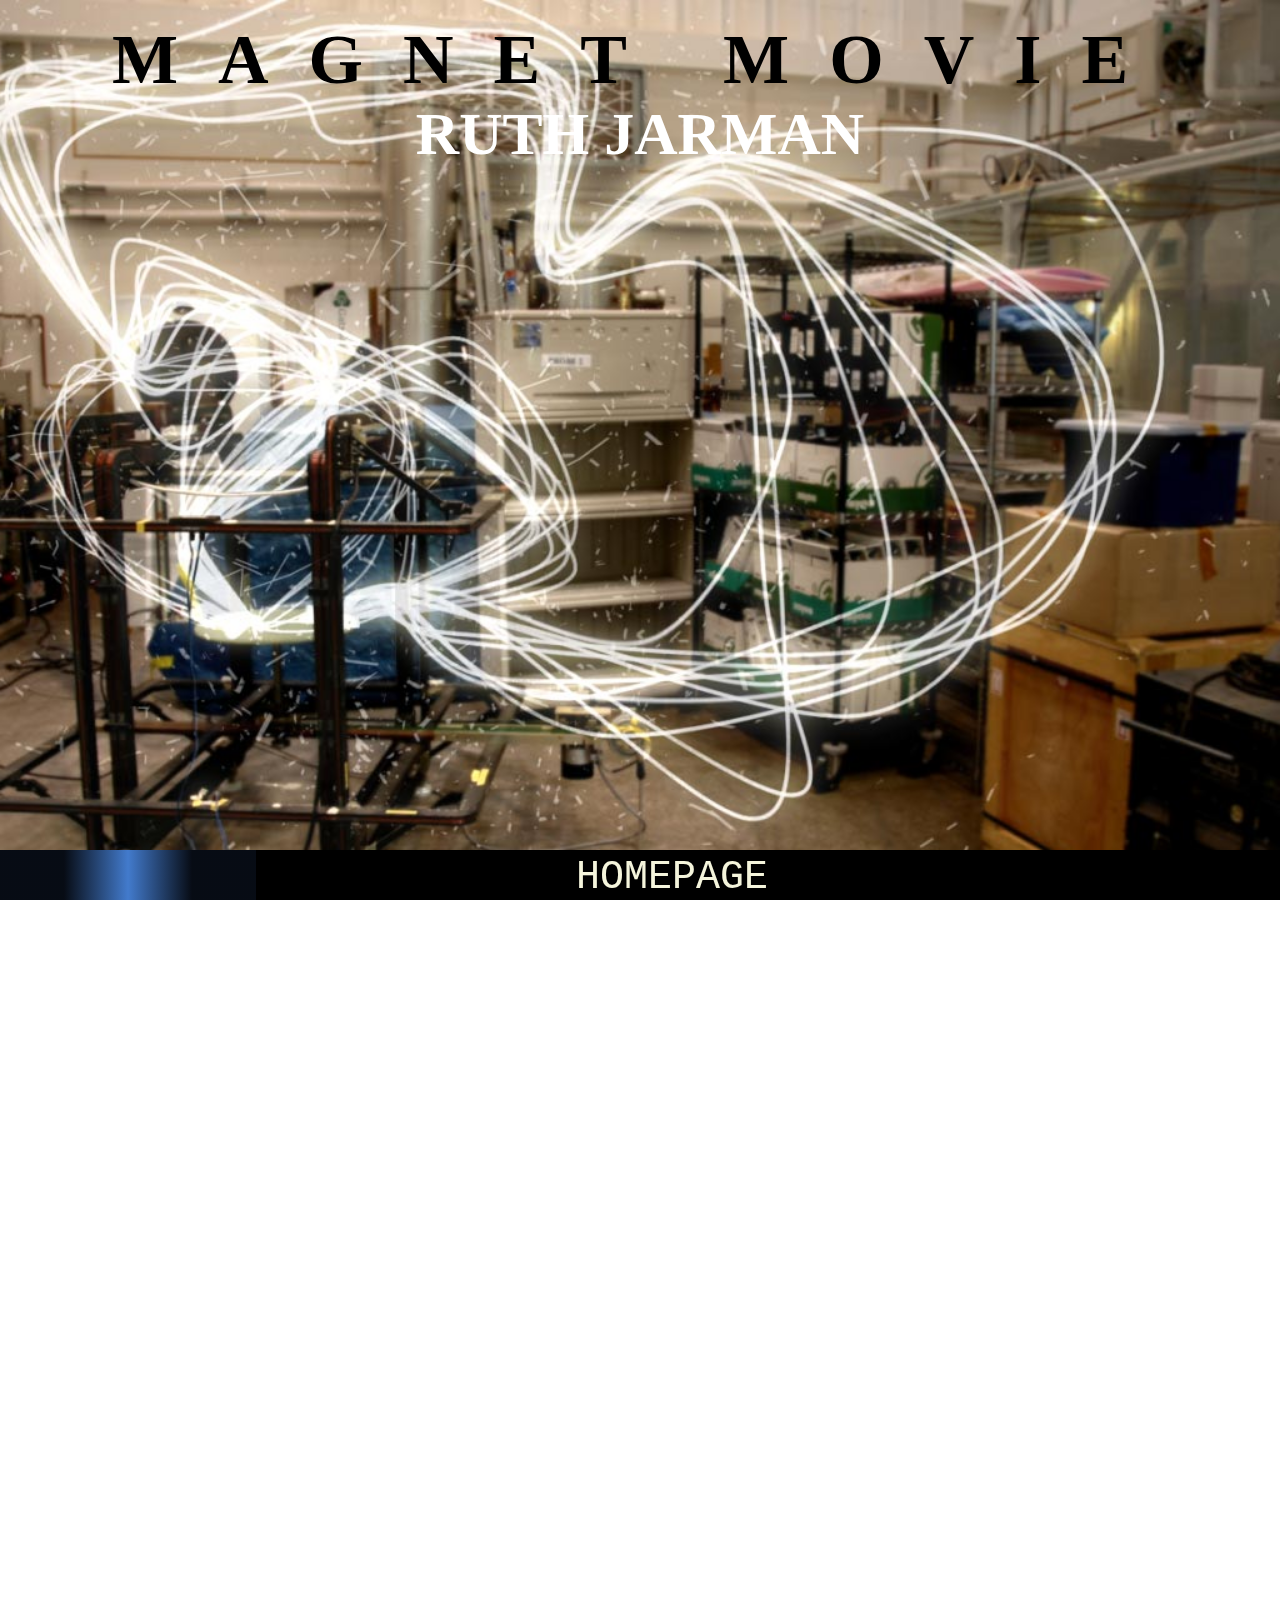
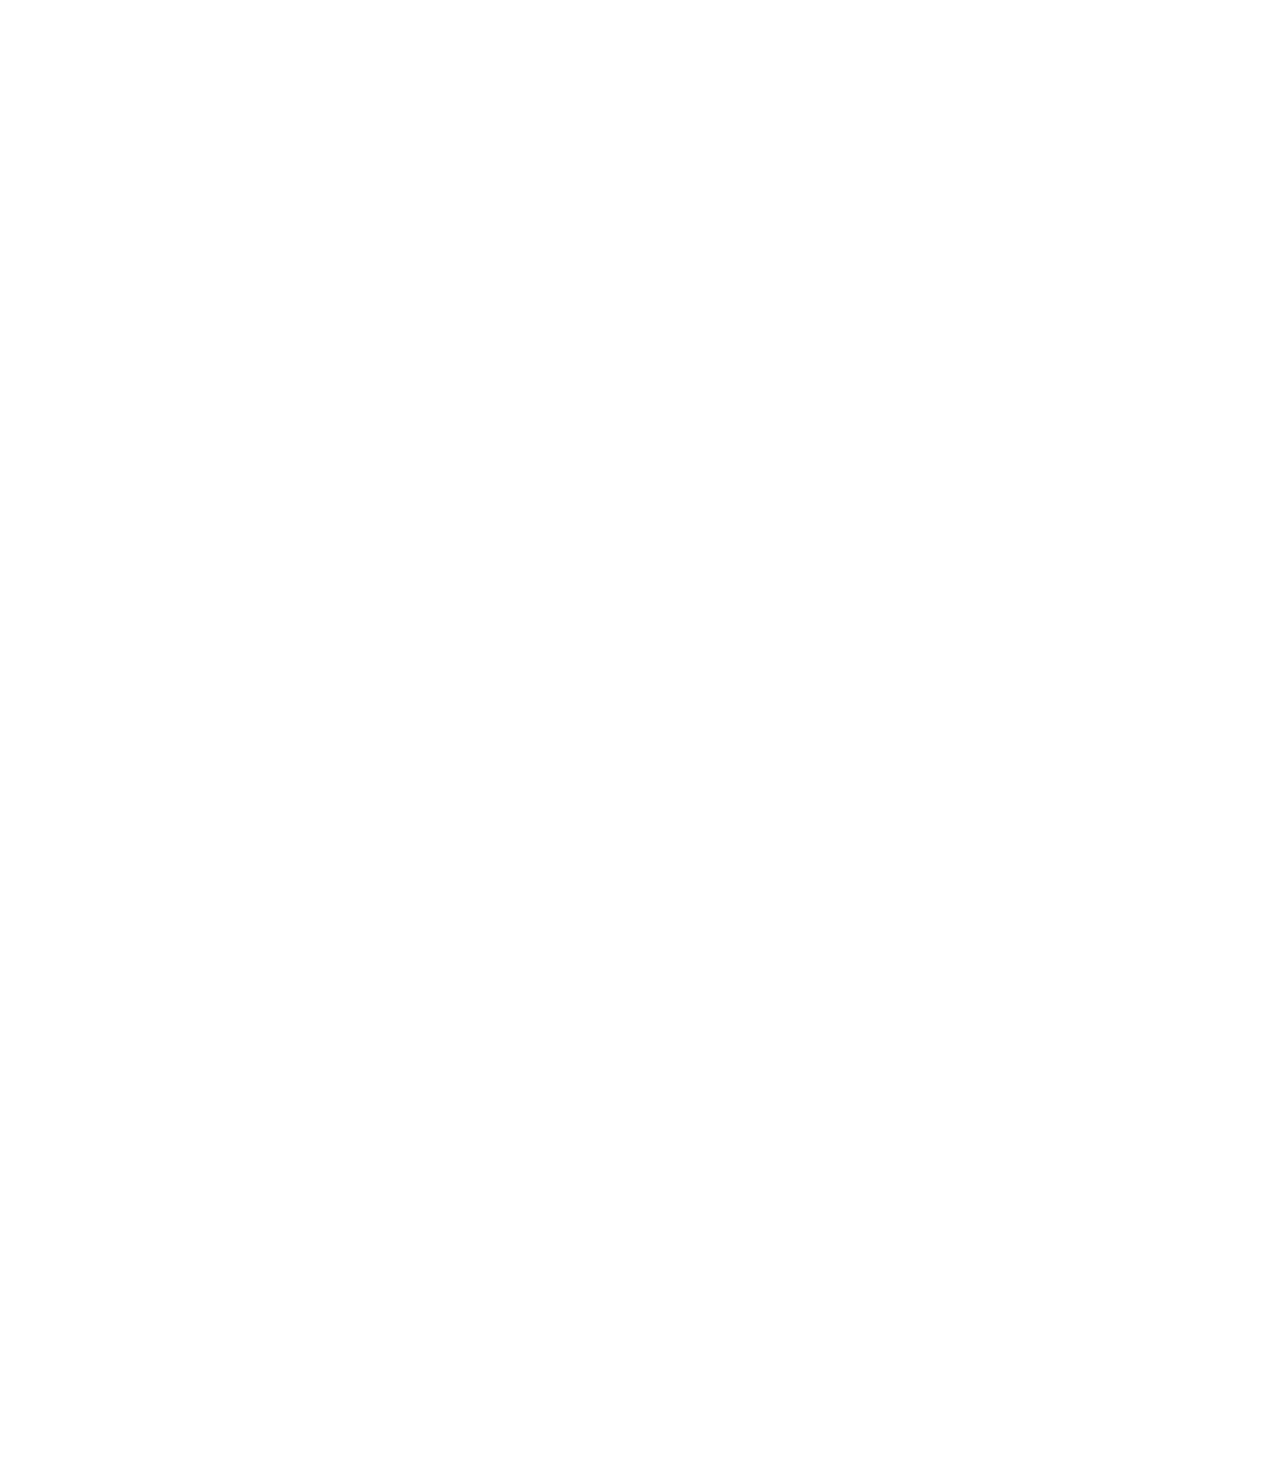
<file: subpages/magmovie.html>
<!DOCTYPE html>
<html>
  <meta name="viewport" content="width=device-width, initial-scale=1.0">
<head>
<meta name="viewport" content="width=device-width, initial-scale=1">
<style>

* {
    margin: 0;
    padding: 0;
  }
  .parallax1 {
    background-image: url("/images/mag_movie1.jpg");
    min-height: 100vh;
    display: block;
  
    background-attachment: fixed;
    background-position: center;
    background-repeat: repeat;
    background-size: cover;
  
    font-family: Verdana, Geneva, Tahoma, sans-serif;
  
  }
  
  .parallax2 {
    background-image: url("/images/mag_movie2.jpg");
  
    min-height: 70vh;
    display: block;
  
    background-attachment: fixed;
    background-position: center;
    background-repeat: no-repeat;
    background-size: cover;
    
    font: arial;
  }
  
  .parallax3 {
    background-image: url("/images/mag_movie3.jpg");
  
    min-height: 70vh;
    display: block;
  
    background-attachment: fixed;
    background-position: center;
    background-repeat: no-repeat;
    background-size: cover;
    
  }

  .parallax4 {
    background-image: url("/images/mag_movie4.jpg");
  
    min-height: 100vh;
    display: block;
  
    background-attachment: fixed;
    background-position: center;
    background-repeat: no-repeat;
    background-size: cover;
  }


  button{
    color:cornsilk;
    font-family:fantasy;
  }

  h2{
    text-align: center;
    margin : 0 auto 0 auto;
    font-family: 'Courier New', Courier, monospace;
    font-weight: lighter;
    font-size: 40px;
    }

  .polling_message {
    color: white;
    float: right;
    margin-right: 55%;
  }
 
  
  .view_port {
    background-color:black;
    height: 50px;
    width: 100%;
    overflow: hidden;
    position: fixed;
    bottom: 0;
  }

  
  .cylon_eye {
    background-color: rgb(72, 119, 207);
    background-image: linear-gradient(to right,
        rgba(0, 0, 0, .9) 25%,
        rgba(18, 157, 182, 0.1) 50%,
        rgba(0, 0, 0, .9) 75%);
    color: white;
    height: 100%;
    width: 20%;
  
    -webkit-animation: 4s linear 0s infinite alternate move_eye;
            animation: 4s linear 0s infinite alternate move_eye;
  }

  a {
    text-decoration: none;
    color:beige
  }
  a:hover {
    color: maroon;
  }
  .button {
    position: fixed;
    bottom: 0;
    text-align: center;
   
  }
  .port {
  height: 200px;
    width: 100%;
    margin: 0 auto 0 auto;
    overflow: hidden;
    position: fixed;
    top: 0;
    text-align: center;
  }
  .heading{
    max-width: 100%;
    margin: 0 auto 0 auto;
    text-align: center;
    height: 250px;
  }
  /* for the title animation */
  #text1{
    color: black;
    font-size: 70px;
    letter-spacing: 40px;
    margin-top: 20px;
  }
  #text2{
    font-size: 60px;
    color: white;
  }
  
  @-webkit-keyframes move_eye { from { margin-left: -20%; } to { margin-left: 100%; }  }
          @keyframes move_eye { from { margin-left: -20%; } to { margin-left: 100%; }  }

</style>
</head>
<body>
<div class= parallax1></div>
<div class= parallax2></div>
<div class= parallax3></div>
<div class= parallax4></div>
<div class= parallax5></div>
<div class= parallax6></div>

<div class="text">
  <div class="view_port">
    <div class="polling_message">
      <h2><a class="button" href="/index.html"> HOMEPAGE</a></h2>
    </div>
    <div class="cylon_eye"></div>
  </div>
</div>
</div>
<div class =  "port">
  <div class = "heading">
    <h1 id = "text1">MAGNET MOVIE</h1>
    <h1 id= "text2">RUTH JARMAN</h1>
  </div>
</body>
</html>
</file>
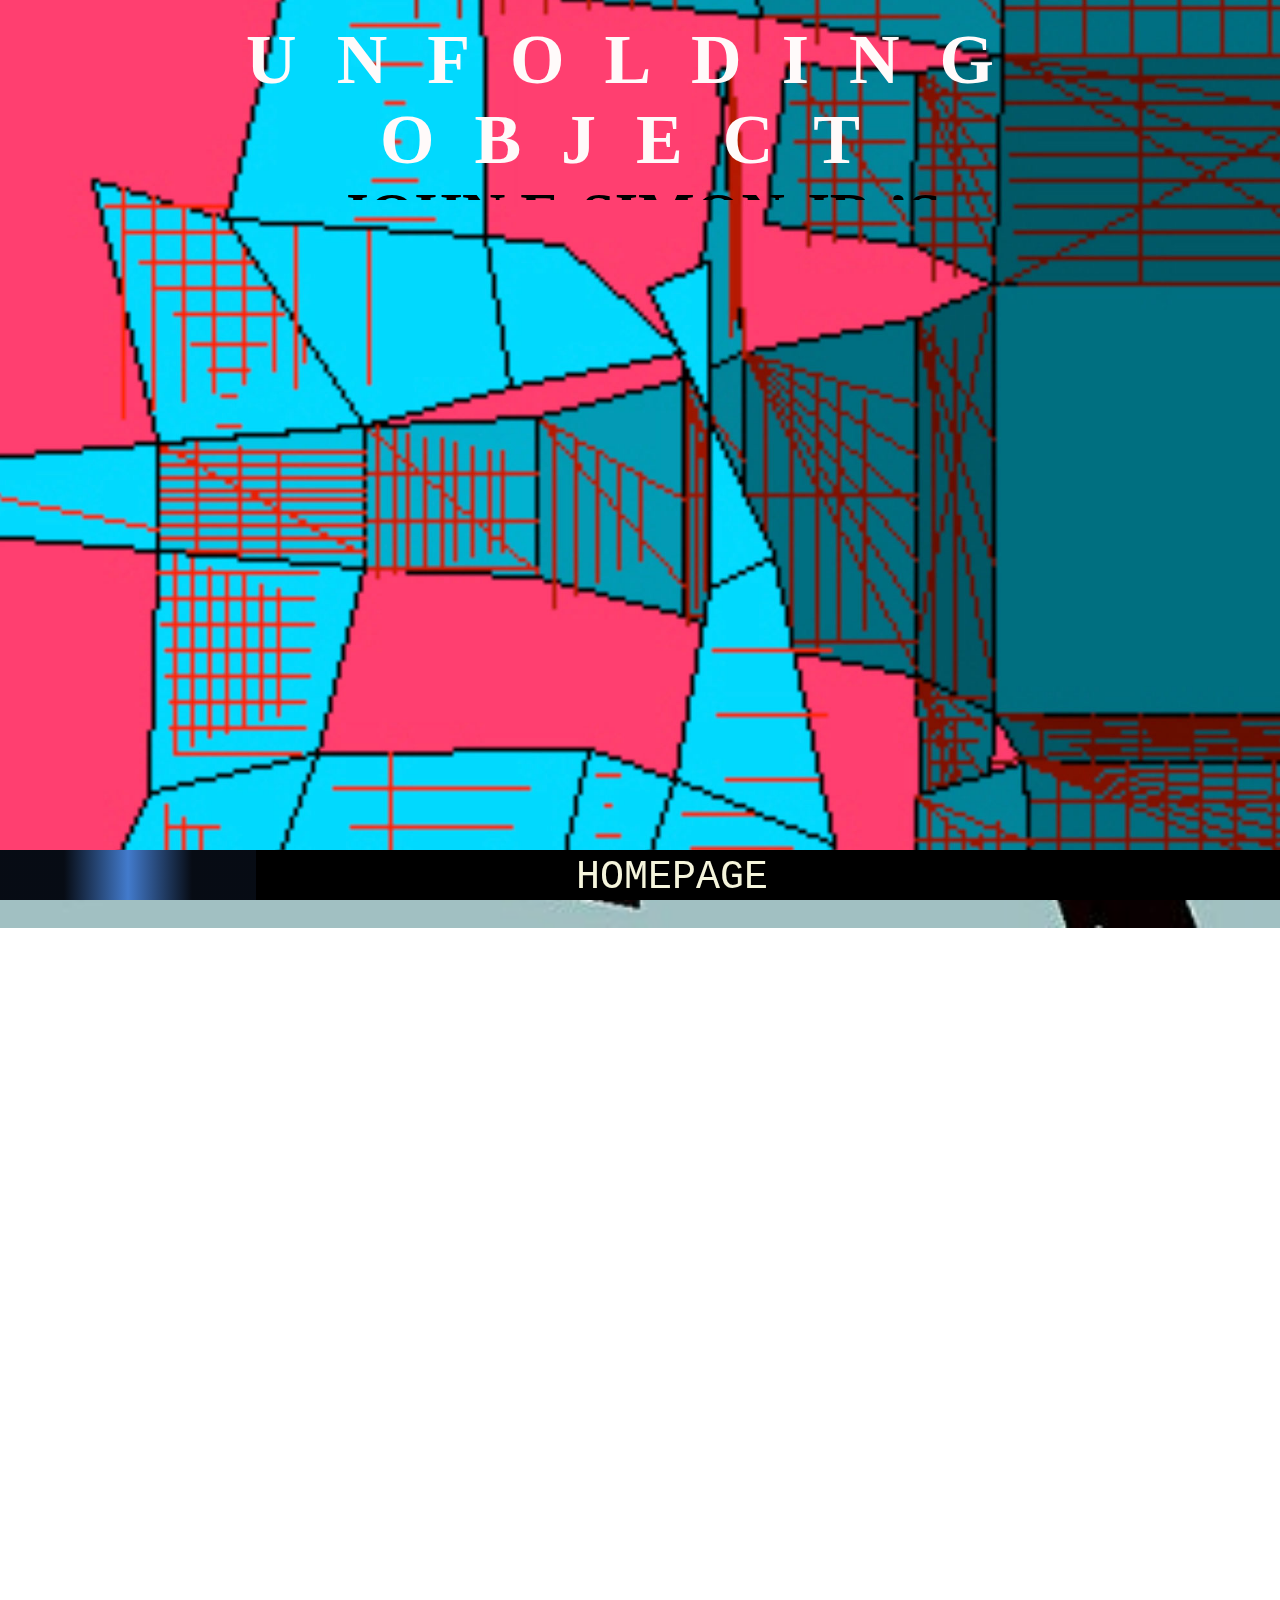
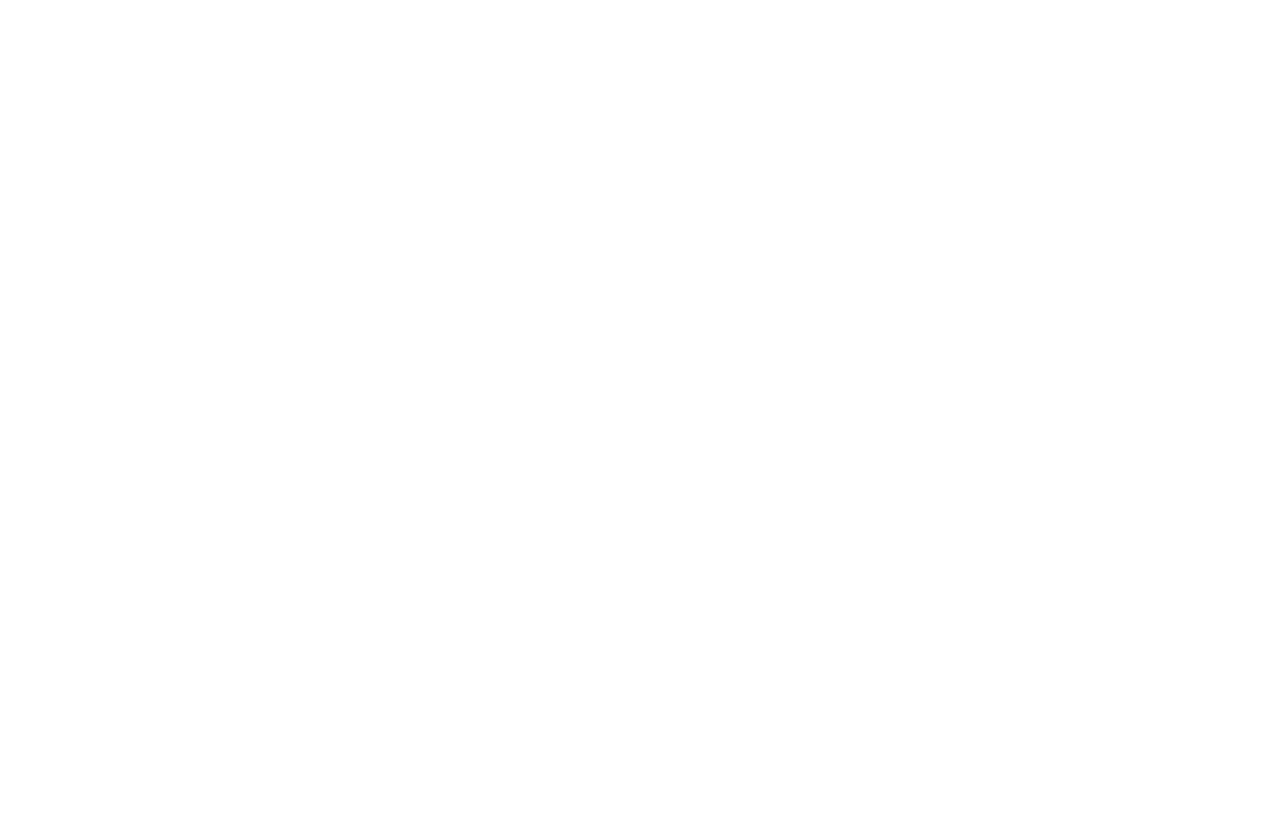
<file: subpages/unfolding.html>
<!DOCTYPE html>
<html>
  <meta name="viewport" content="width=device-width, initial-scale=1.0">
<head>
<meta name="viewport" content="width=device-width, initial-scale=1">
<style>

* {
    margin: 0;
    padding: 0;
  }
  .parallax1 {
    background-image: url("/images/unfolding1.jpg");
    min-height: 100vh;
    display: block;
  
    background-attachment: fixed;
    background-position: center;
    background-repeat: repeat;
    background-size: cover;
  
    font-family: Verdana, Geneva, Tahoma, sans-serif;
  
  }
  
  .parallax2 {
    background-image: url("/images/unfolding2.jpg");
  
    min-height: 70vh;
    display: block;
  
    background-attachment: fixed;
    background-position: center;
    background-repeat: no-repeat;
    background-size: cover;
    
    font: arial;
  }
  
  .parallax3 {
    background-image: url("/images/unfolding3.png");
  
    min-height: 100vh;
    display: block;
  
    background-attachment: fixed;
    background-position: center;
    background-repeat: no-repeat;
    background-size: cover;
    
  }

  button{
    color:cornsilk;
    font-family:fantasy;
  }

  h2{
    text-align: center;
    margin : 0 auto 0 auto;
    font-family: 'Courier New', Courier, monospace;
    font-weight: lighter;
    font-size: 40px;
    }

  .polling_message {
    color: white;
    float: right;
    margin-right: 55%;
  }
 
  
  .view_port {
    background-color:black;
    height: 50px;
    width: 100%;
    overflow: hidden;
    position: fixed;
    bottom: 0;
  }

  
  .cylon_eye {
    background-color: rgb(72, 119, 207);
    background-image: linear-gradient(to right,
        rgba(0, 0, 0, .9) 25%,
        rgba(18, 157, 182, 0.1) 50%,
        rgba(0, 0, 0, .9) 75%);
    color: white;
    height: 100%;
    width: 20%;
  
    -webkit-animation: 4s linear 0s infinite alternate move_eye;
            animation: 4s linear 0s infinite alternate move_eye;
  }

  a {
    text-decoration: none;
    color:beige
  }
  a:hover {
    color: maroon;
  }
  .button {
    position: fixed;
    bottom: 0;
    text-align: center;
   
  }
  .port {
    background-color: transparent;
    height: 200px;
    width: 100%;
    margin: 0 auto 0 auto;
    overflow: hidden;
    position: fixed;
    top: 0;
    text-align: center;
  }
  .heading{
    max-width: 100%;
    margin: 0 auto 0 auto;
    text-align: center;
    height: 250px;
  }
  /* for the title animation */
  #text1{
    color: snow;
    font-size: 70px;
    letter-spacing: 40px;
    margin-top: 20px;
  }
  #text2{
    font-size: 60px;
    color: black;
  }
  @-webkit-keyframes move_eye { from { margin-left: -20%; } to { margin-left: 100%; }  }
          @keyframes move_eye { from { margin-left: -20%; } to { margin-left: 100%; }  }

</style>
</head>
<body>
<div class= parallax1></div>
<div class= parallax2></div>
<div class= parallax3></div>
<div class= parallax4></div>

<div class="text">
  <div class="view_port">
    <div class="polling_message">
      <h2><a class="button" href="/index.html"> HOMEPAGE</a></h2>
    </div>
    <div class="cylon_eye"></div>
  </div>
</div>

<div class =  "port">
  <div class = "heading">
    <h1 id = "text1">UNFOLDING OBJECT</h1>
    <h1 id= "text2">JOHN F. SIMON JR.’S</h1>
  </div>
</div>

  </div>
</body>
</html>
</file>
<file: stylesheet/main.css>
body {
  background-color: black;
  margin-bottom: 20px;
}
h1 {
    text-align: center;
    margin : 0 auto 0 auto;
    font-family: 'Courier New', Courier, monospace;
    font-weight: lighter;
    background-color: black;
  }
  #page-header{
    max-width: 95%;
    margin: 0 auto 10px auto;
  }
  /* for the title animation */
  #text1{
    color: snow;
    font-size: 100px;
    letter-spacing: 40px;
    animation: text 5s 1;
    position: relative;
    margin-top: 20px;
  }
  #text2{
    font-size: 60px;
    color: slategray;
  }
  
  .container {
    display: grid;
    grid-template-columns: repeat(8,1fr);
    grid-template-rows: repeat(1,51vw);
    grid-column-gap: 1px;

    padding-top: 40px auto 7px auto;
    margin: 0 auto 0 auto;
    position: center;
  } 

  .border {
    max-width: 900px;
    margin: 30px auto 60px auto;
    background-color: black;
    position: relative;
  }
  
  .gallery {
    display: block;
    width: 90%;
  }
  
  .gallery .image {
    /*
    display: block;
    margin: 7px 7px 7px 7px ;
    opacity: 1;
    */
    width: 100%;
    height: 100%;
    object-fit: cover;
    animation: opac 12s;
  }
  
  @keyframes opac{
    from{
      opacity: 0;
      filter: saturate(0);
    } to {
      opacity: 1;
      filter: saturate(1);
    }
  }

  .hovertext {
    color: #fff;
    font-size: 16px;
    line-height: 1.5em;
    text-shadow: 2px 2px 2px #000;
    position: relative;
    width: 100%;
    opacity: 0;
    vertical-align: top;
  }
  
  .hovertext:hover {
    position: relative;
    opacity: 1;
  }

  .gallery .image:hover {
    opacity: 0.3;
    filter: saturate(0);
  }
  
   .image {
    margin: 7px 7px 7px 7px ;
    opacity: 1;
    width: 48%;
    height: 60%;
    transition: 1s ease;
  }


  /* for the title animation */
  @keyframes text{
    0%{
      color: black;
      margin-bottom: -80px;
    }
    30%{
      letter-spacing: 60px;
      margin-bottom: -80px;

    }
    85%{
      letter-spacing: 40px;
      margin-bottom: -80px;
    }

  }
  


  #landscape {
    width: 90%;
    margin-left: 5%;
  }

  /* anamation at the bottom*/
  h2{
    text-align: center;
    margin : 0 auto 0 auto;
    font-family: 'Courier New', Courier, monospace;
    font-weight: lighter;
    font-size: 20px;
    }

  .polling_message {
    color: white;
    float: center;
    margin-right: 2%;
  }
  
  .view_port {
    background-color: black;
    height: 25px;
    width: 100%;
    overflow: hidden;
  }
  
  .cylon_eye {
    background-color: rgb(72, 119, 207);
    background-image: linear-gradient(to right,
        rgba(0, 0, 0, .9) 25%,
        rgba(18, 157, 182, 0.1) 50%,
        rgba(0, 0, 0, .9) 75%);
    color: white;
    height: 100%;
    width: 20%;
  
    -webkit-animation: 4s linear 0s infinite alternate move_eye;
            animation: 4s linear 0s infinite alternate move_eye;
  }
  
  @-webkit-keyframes move_eye { from { margin-left: -20%; } to { margin-left: 100%; }  }
          @keyframes move_eye { from { margin-left: -20%; } to { margin-left: 100%; }  }
  
 /*animation at the bottom*/

  /* background */
</file>
